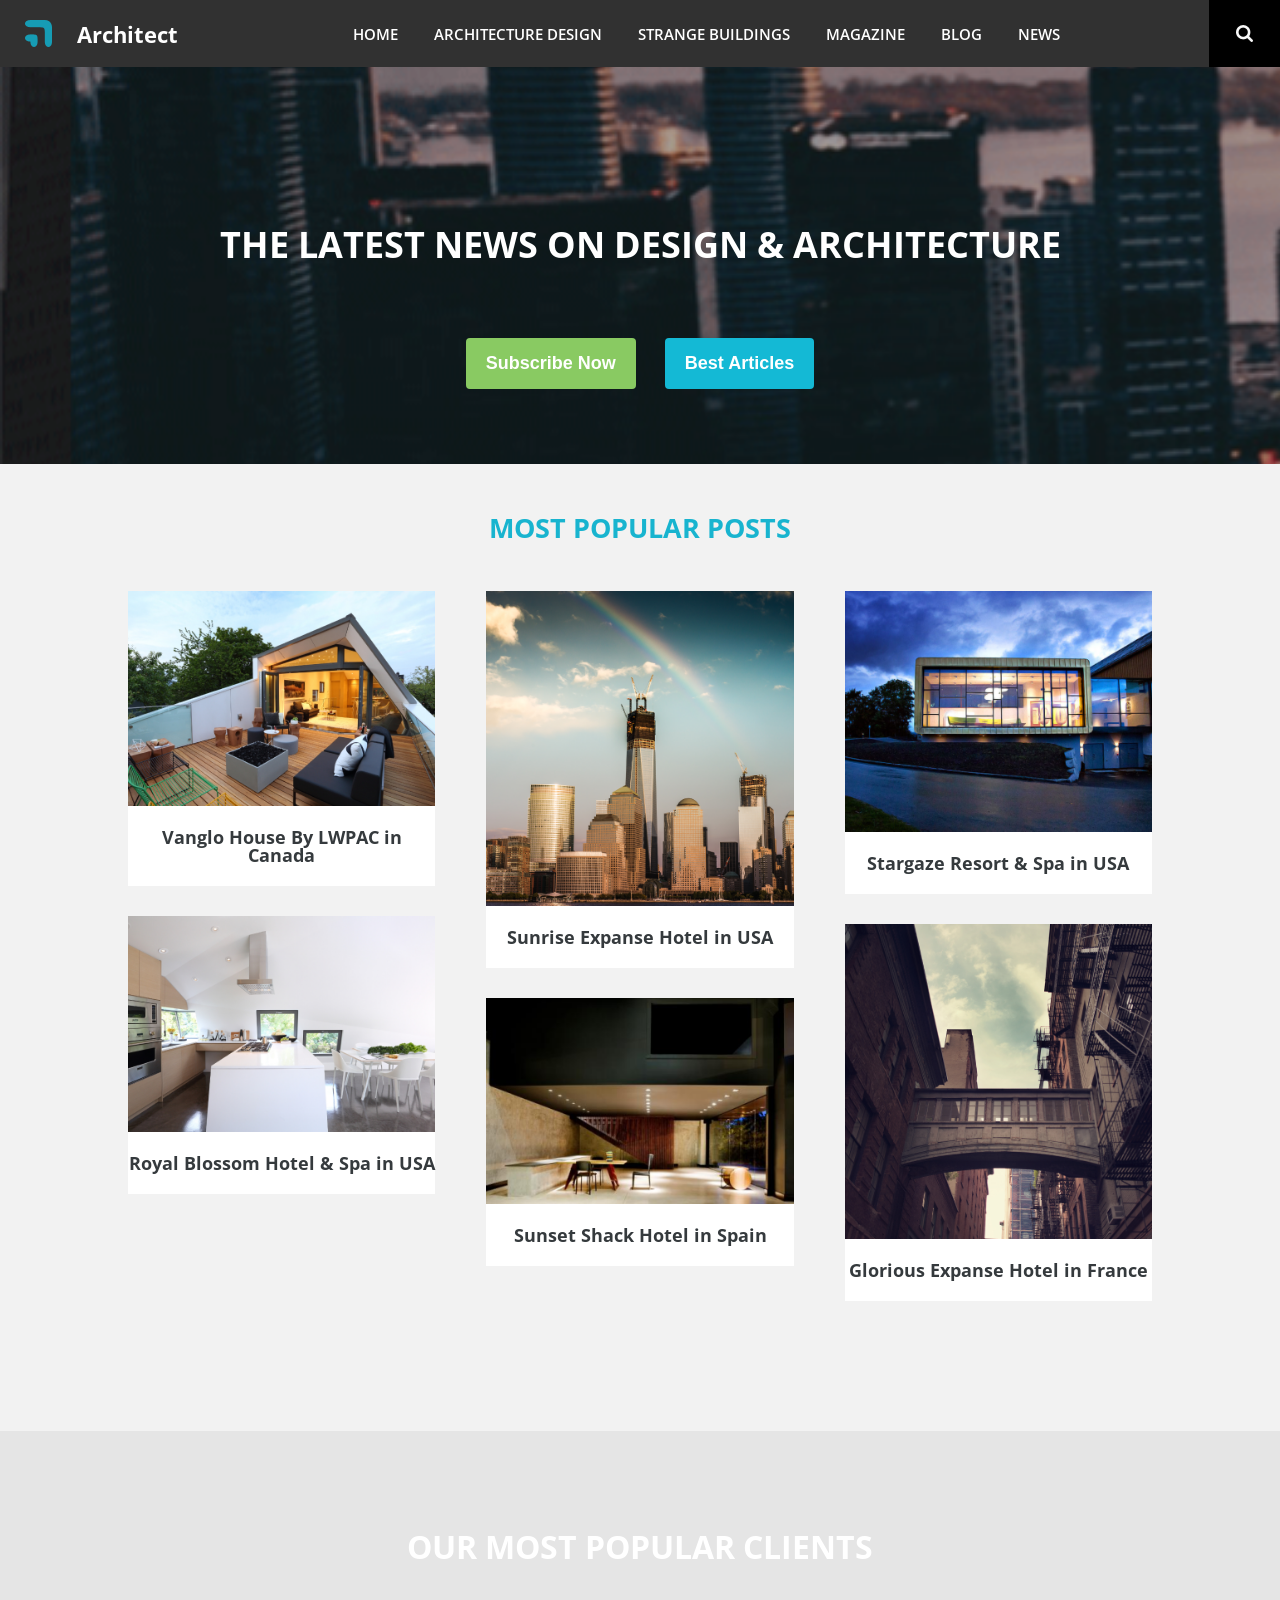
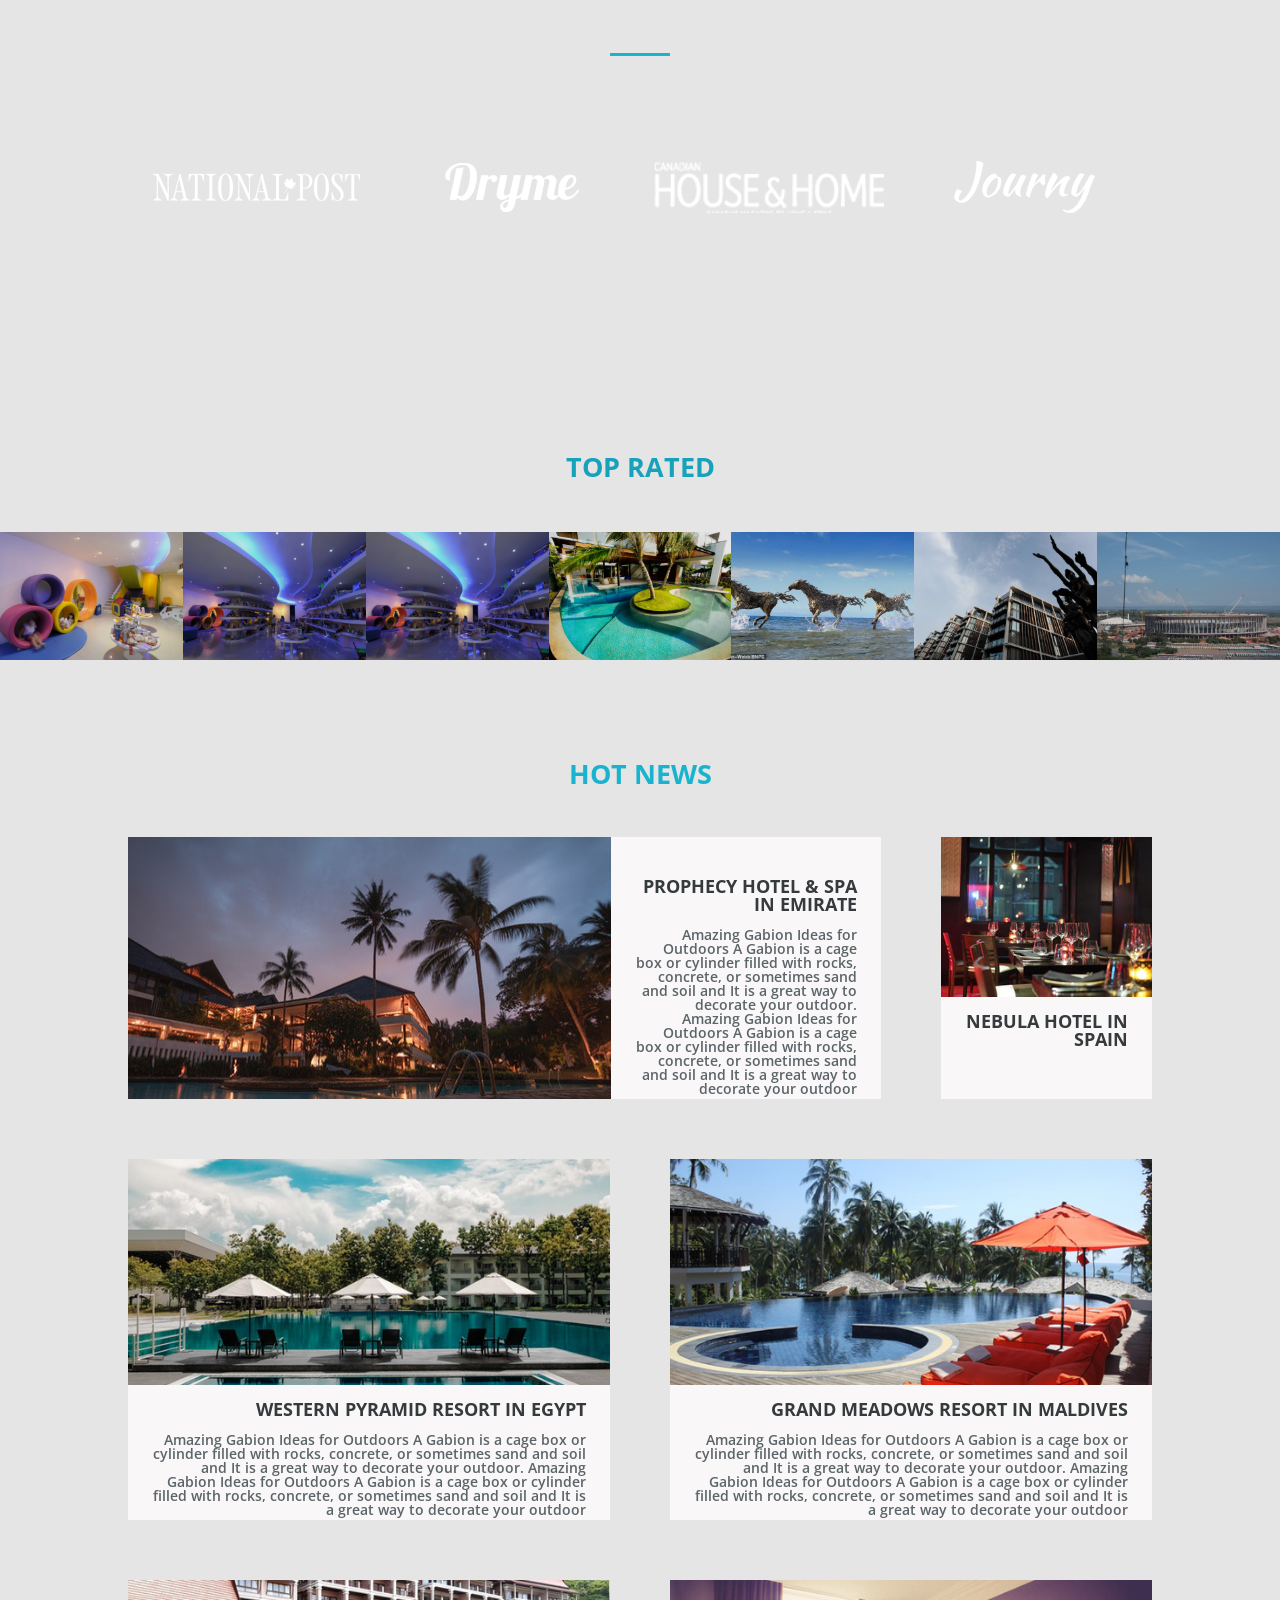
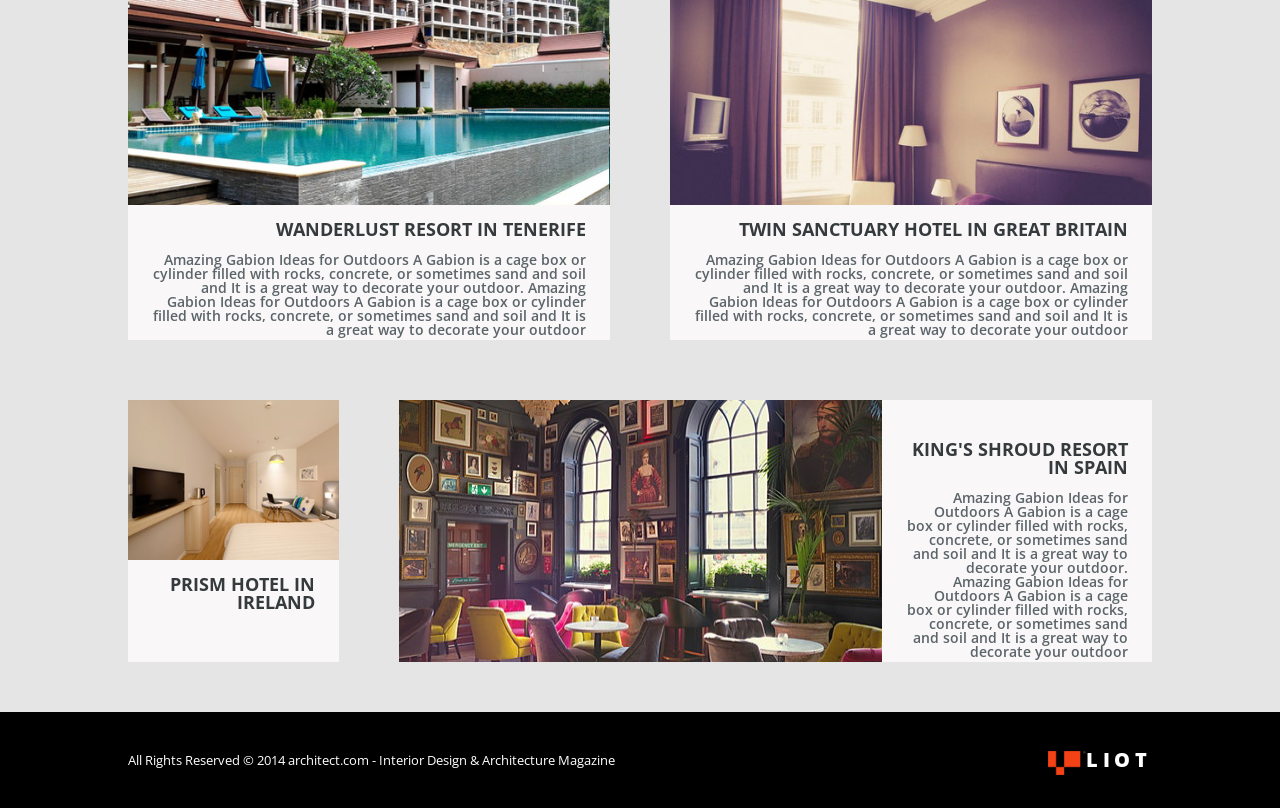
<file: HTML/6/index.html>
<!DOCTYPE html>
<html lang="en">
<head>
	<meta charset="UTF-8">
	<title>Sixth Draft</title>
	<link rel="preconnect" href="https://fonts.googleapis.com">
	<link rel="preconnect" href="https://fonts.gstatic.com" crossorigin>
	<link
		href="https://fonts.googleapis.com/css2?family=Open+Sans:ital,wght@0,300;0,400;0,500;0,600;0,700;0,800;1,300;1,400;1,500;1,600;1,700;1,800&display=swap"
		rel="stylesheet">
	<link rel="stylesheet" href="src/css/reset.css">
	<link rel="stylesheet" href="src/css/main.css">
</head>
<body>
<header class="header">
	<a href="#" class="logo">
		<img src="src/img/logo-img%201.svg" alt="logo img">
		<div class="text">Architect</div>
	</a>
	<nav>
		<ul class="nav-menu">
			<li><a class="nav-item" href="#">Home</a></li>
			<li><a class="nav-item" href="#">Architecture design</a></li>
			<li><a class="nav-item" href="#">Strange Buildings</a></li>
			<li><a class="nav-item" href="#">MAGAZINE</a></li>
			<li><a class="nav-item" href="#">BLOG</a></li>
			<li><a class="nav-item" href="#">NEWS</a></li>
		</ul>
	</nav>
	<div class="search"><img src="src/img/fa-search%20(&%23xf002;)%201.svg" alt="search"></div>
</header>
<section class="section news">
	<div class="wrapper">
		<div>
			<h3 class="title">THE LATEST NEWS ON DESIGN & ARCHITECTURE</h3>
		</div>
		<div class="buttons">
			<button type='button' class="btn">Subscribe Now</button>
			<button type='button' class="btn colored">Best Articles</button>
		</div>
	</div>
</section>
<section class="g-section p-posts">
	<div class="wrapper">
		<div class="title colored"><h4>Most popular posts</h4></div>
		<div class="cards-box">
			<div class="cards-col">
				<div class="card">
					<div class="img-wrapper"><img src="./src/img/p-posts/vanglo-house-1%201.png" alt=""></div>
					<div class="img-desc">Vanglo House By LWPAC in Canada</div>
					<div class="img-wrapper"><img src="./src/img/p-posts/vanglo-house-6.png" alt=""></div>
					<div class="img-desc">Royal Blossom Hotel & Spa in USA</div>
				</div>
			</div>
			<div class="cards-col">
				<div class="card">
					<div class="img-wrapper"><img src="./src/img/p-posts/8049193541_1281644acb_o.png" alt=""></div>
					<div class="img-desc">Sunrise Expanse Hotel in USA</div>
					<div class="img-wrapper"><img src="./src/img/p-posts/p1_8.png" alt=""></div>
					<div class="img-desc">Sunset Shack Hotel in Spain</div>
				</div>
			</div>
			<div class="cards-col">
				<div class="card">
					<div class="img-wrapper"><img src="./src/img/p-posts/ringve-museum-1.png" alt=""></div>
					<div class="img-desc">Stargaze Resort & Spa in USA</div>
					<div class="img-wrapper"><img src="./src/img/p-posts/7328272788_c5048326de_o.png" alt=""></div>
					<div class="img-desc">Glorious Expanse Hotel in France</div>
				</div>
			</div>
		</div>
	</div>
</section>
<section class="g-section section-clients">
	<div class="wrapper">
		<div class="title c-white"><h4>our most popular clients</h4></div>
		<div class="line"></div>
		<div class="clients-list">
			<div class="client-item client-item-1"><img src="./src/img/clients/Layer%203.png" alt=""></div>
			<div class="client-item client-item-2"><img src="./src/img/clients/logo-8.png" alt=""></div>
			<div class="client-item client-item-3"><img src="./src/img/clients/Layer%202.png" alt=""></div>
			<div class="client-item client-item-4"><img src="./src/img/clients/logo-3.png" alt=""></div>
		</div>
	</div>
</section>
<section class="g-section black-background top-rated">
	<div class="title"><h4>Top rated</h4></div>
	<div class="rated-list">
		<div class="img-wrapper">
			<img src="./src/img/top_rated/Kids-Store-Lighting-2.png" alt="">
			<img src="./src/img/top_rated/Kids-Store-Lighting-1.png" alt="">
			<img src="./src/img/top_rated/Kids-Store-Lighting-11.png" alt="">
			<img src="./src/img/top_rated/ia-Pools-1.png" alt="">
			<img src="./src/img/top_rated/IA-Hourses-6.png" alt="">
			<img src="./src/img/top_rated/IA-billionares-6.png" alt="">
			<img src="./src/img/top_rated/Brazil-staduims-IA-1.png" alt="">
		</div>
	</div>
</section>
<section class="g-section black-background section-hot-news">
	<div class="wrapper">
		<div class="title"><h4>hot news</h4></div>
		<div class="news-cards-wrapper">
			<figure class="card card-1"><img src="./src/img/hot_news/post-1-img.png"
																			 alt="Prophecy Hotel & Spa in Emirate">
				<figcaption>
					<div class="title"><p>Prophecy Hotel & Spa in Emirate</p></div>
					<p class="desc">Amazing Gabion Ideas for Outdoors A Gabion is a cage box or cylinder filled with rocks,
						concrete, or sometimes sand and soil and It is a great way to decorate your outdoor. Amazing Gabion Ideas
						for Outdoors A Gabion is a cage box or cylinder filled with rocks, concrete, or sometimes sand and soil and
						It is a great way to decorate your outdoor</p>
				</figcaption>
			</figure>
			<figure class="card card-2"><img src="./src/img/hot_news/post-2-img.png" alt="Nebula Hotel in Spain">
				<figcaption>
					<div class="title"><p>Nebula Hotel in Spain</p></div>
				</figcaption>
			</figure>
			<figure class="card card-3"><img src="./src/img/hot_news/post-3-img.png"
																			 alt="Western Pyramid Resort in Egypt">
				<figcaption>
					<div class="title"><p>Western Pyramid Resort in Egypt</p></div>
					<p class="desc">Amazing Gabion Ideas for Outdoors A Gabion is a cage box or cylinder filled with rocks,
						concrete, or sometimes sand and soil and It is a great way to decorate your outdoor. Amazing Gabion Ideas
						for Outdoors A Gabion is a cage box or cylinder filled with rocks, concrete, or sometimes sand and soil and
						It is a great way to decorate your outdoor</p>
				</figcaption>
			</figure>
			<figure class="card card-4"><img src="./src/img/hot_news/post-4-img.png"
																			 alt="Grand Meadows Resort in Maldives">
				<figcaption>
					<div class="title"><p>Grand Meadows Resort in Maldives</p></div>
					<p class="desc">Amazing Gabion Ideas for Outdoors A Gabion is a cage box or cylinder filled with rocks,
						concrete, or sometimes sand and soil and It is a great way to decorate your outdoor. Amazing Gabion Ideas
						for Outdoors A Gabion is a cage box or cylinder filled with rocks, concrete, or sometimes sand and soil and
						It is a great way to decorate your outdoor</p>
				</figcaption>
			</figure>
			<figure class="card card-5"><img src="./src/img/hot_news/post-4---img.png"
																			 alt="Wanderlust Resort in Tenerife">
				<figcaption>
					<div class="title"><p>Wanderlust Resort in Tenerife</p></div>
					<p class="desc">Amazing Gabion Ideas for Outdoors A Gabion is a cage box or cylinder filled with rocks,
						concrete, or sometimes sand and soil and It is a great way to decorate your outdoor. Amazing Gabion Ideas
						for Outdoors A Gabion is a cage box or cylinder filled with rocks, concrete, or sometimes sand and soil and
						It is a great way to decorate your outdoor</p>
				</figcaption>
			</figure>
			<figure class="card card-6"><img src="./src/img/hot_news/post-6-img.png"
																			 alt="Twin Sanctuary Hotel in Great Britain">
				<figcaption>
					<div class="title"><p>Twin Sanctuary Hotel in Great Britain</p></div>
					<p class="desc">Amazing Gabion Ideas for Outdoors A Gabion is a cage box or cylinder filled with rocks,
						concrete, or sometimes sand and soil and It is a great way to decorate your outdoor. Amazing Gabion Ideas
						for Outdoors A Gabion is a cage box or cylinder filled with rocks, concrete, or sometimes sand and soil and
						It is a great way to decorate your outdoor</p>
				</figcaption>
			</figure>
			<figure class="card card-7"><img src="./src/img/hot_news/post-7-img.png" alt="Prism Hotel in Ireland">
				<figcaption>
					<div class="title"><p>Prism Hotel in Ireland</p></div>
				</figcaption>
			</figure>
			<figure class="card card-8"><img src="./src/img/hot_news/post-8-img.png"
																			 alt="King's Shroud Resort in Spain">
				<figcaption>
					<div class="title"><p>King's Shroud Resort in Spain</p></div>
					<p class="desc">Amazing Gabion Ideas for Outdoors A Gabion is a cage box or cylinder filled with rocks,
						concrete, or sometimes sand and soil and It is a great way to decorate your outdoor. Amazing Gabion Ideas
						for Outdoors A Gabion is a cage box or cylinder filled with rocks, concrete, or sometimes sand and soil and
						It is a great way to decorate your outdoor</p>
				</figcaption>
			</figure>
		</div>
	</div>
</section>
<footer class="g-section footer">
	<div class="wrapper">
		<div class="cr"> All Rights Reserved © 2014 architect.com - Interior Design & Architecture Magazine</div>
		<div class="logo">
			<div class="img"><img src="./src/img/Vector%20Smart%20Object%20copy%203.svg" alt="logo" class="img-logo">
			</div>
			<h6>LIOT</h6>
		</div>
	</div>
</footer>
</body>
</html>
</file>
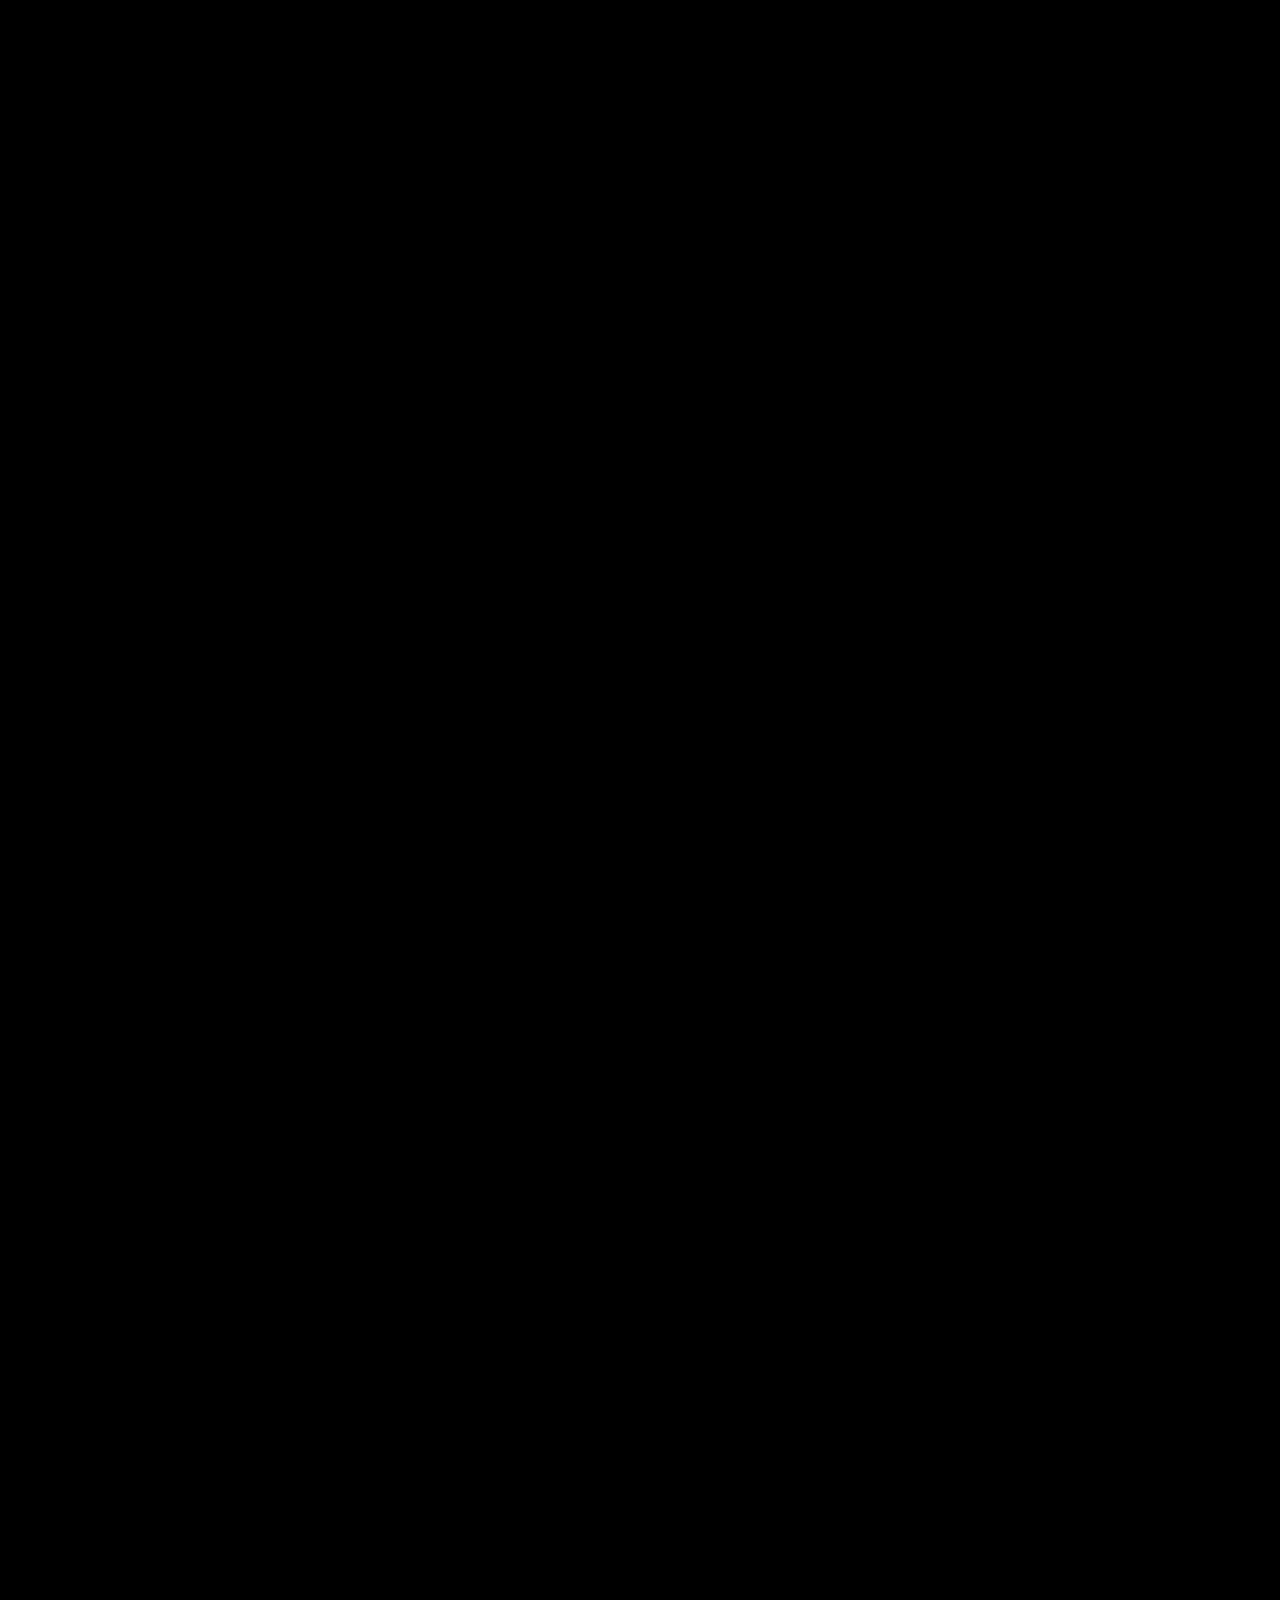
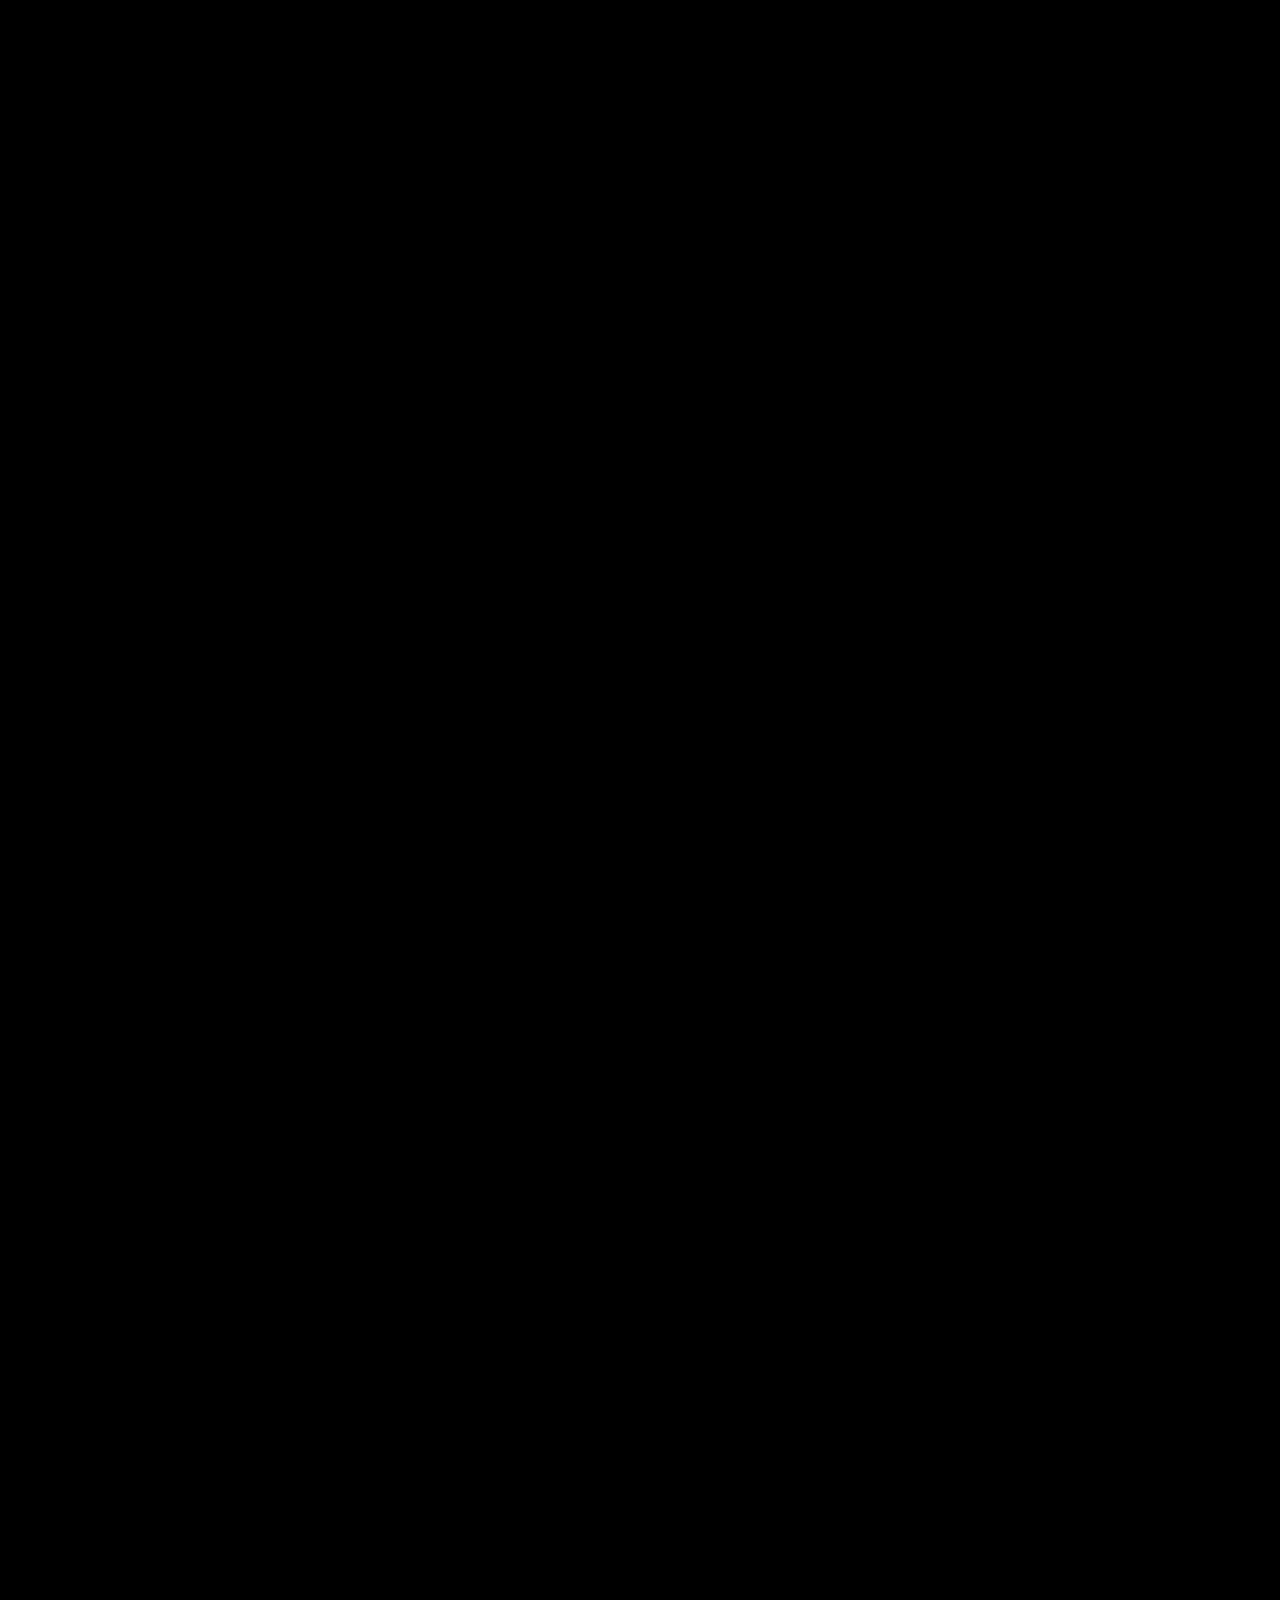
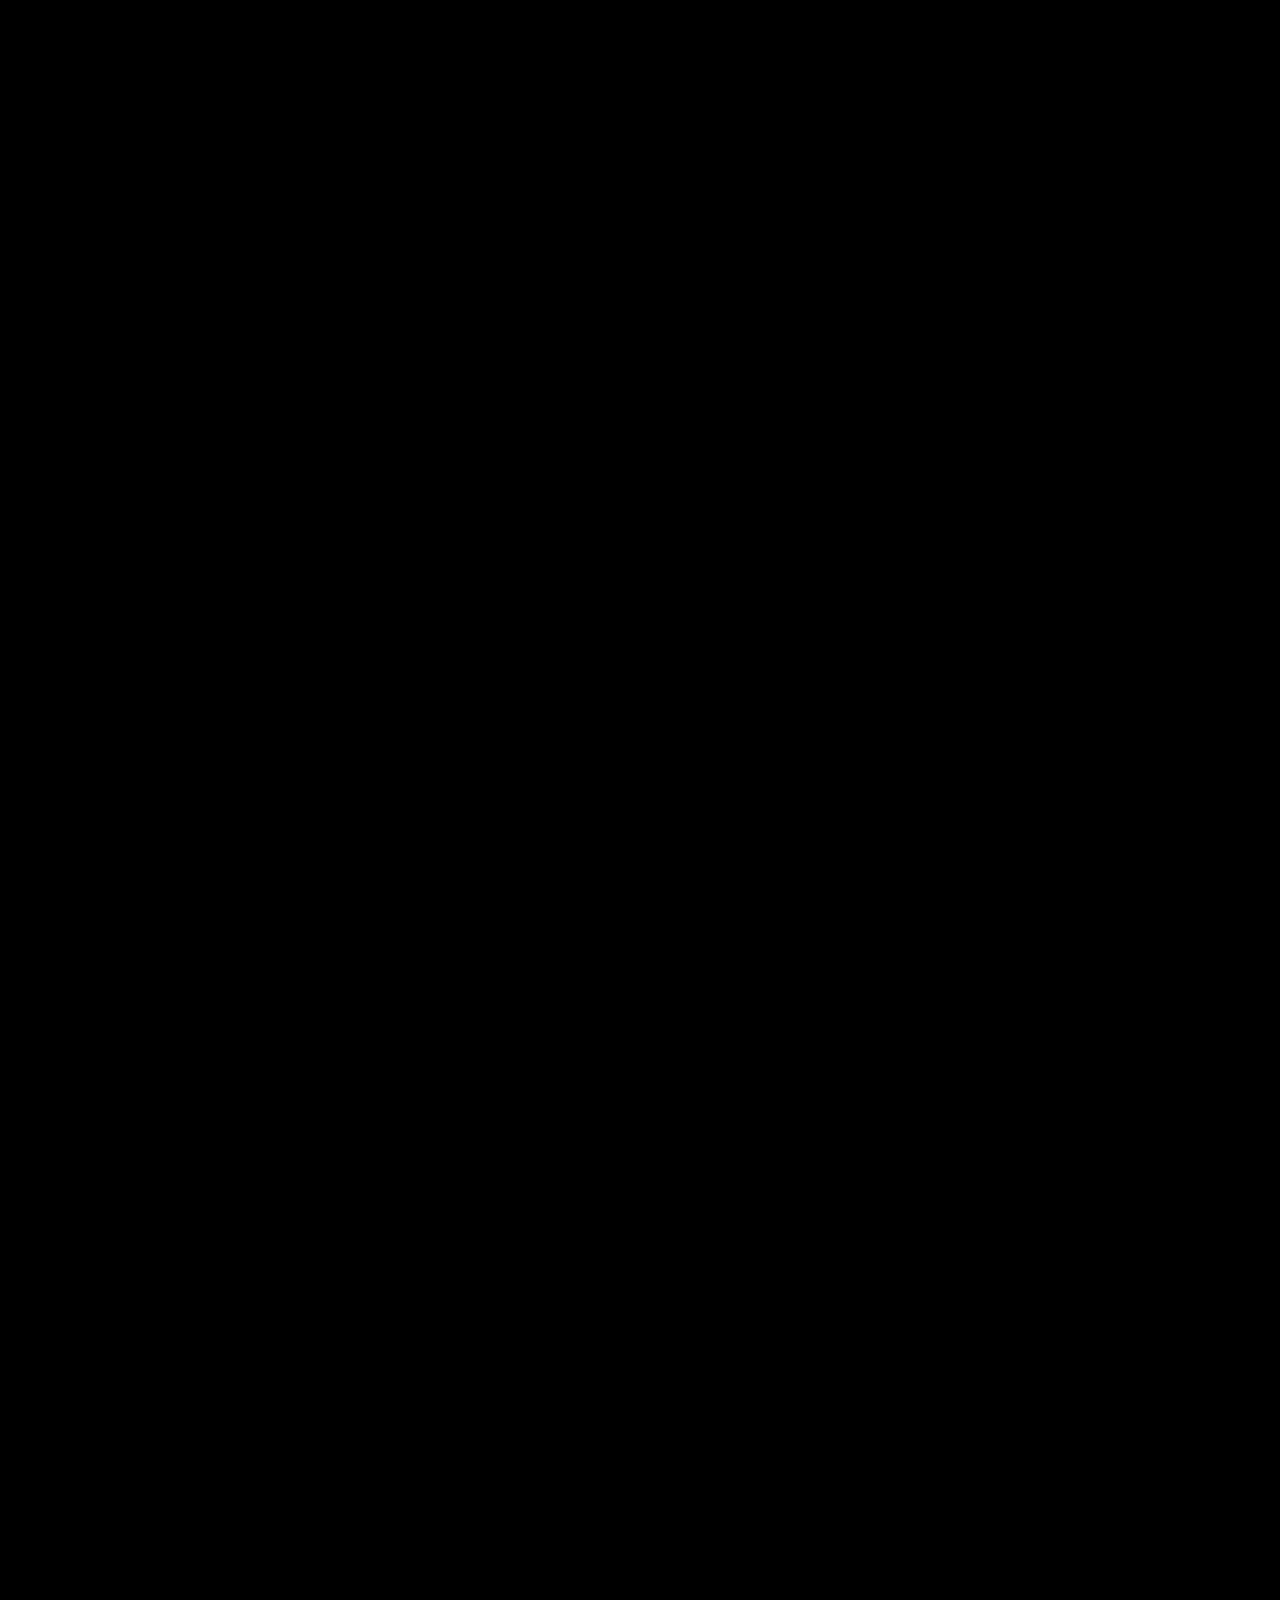
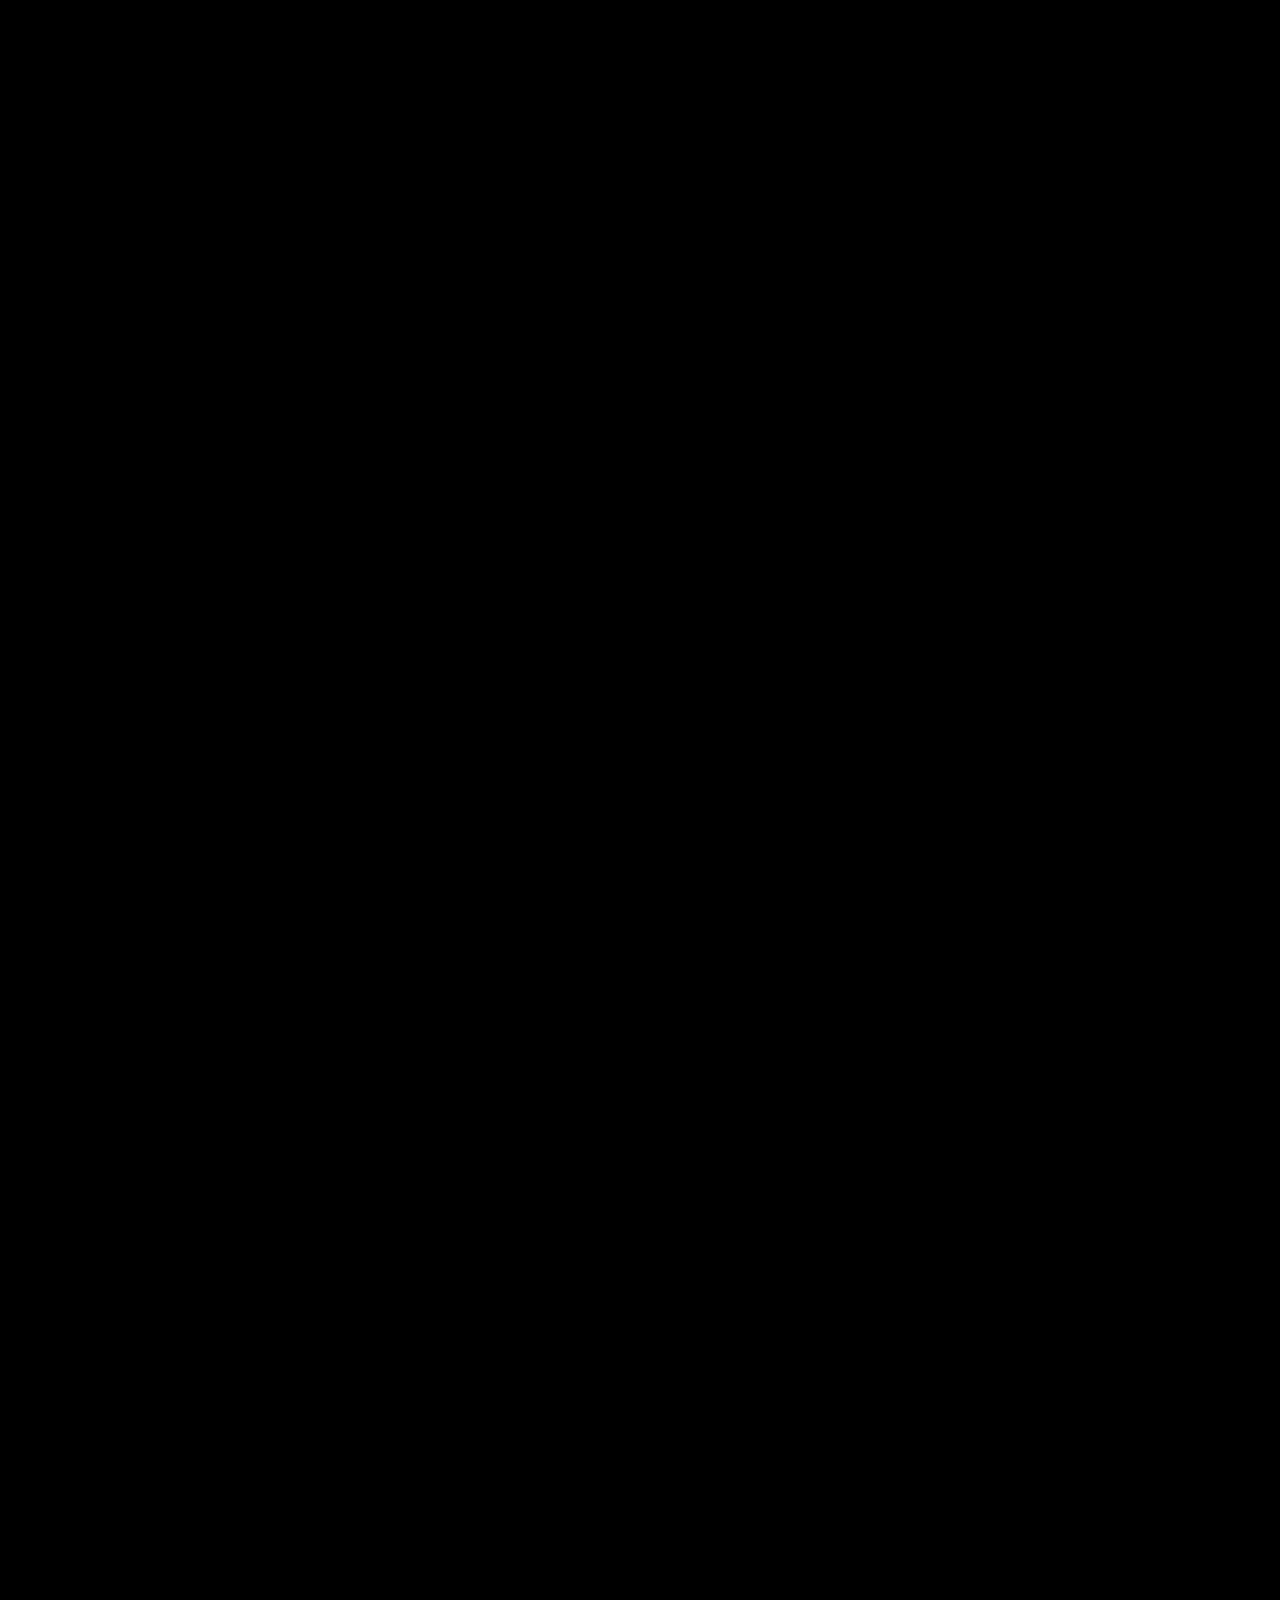
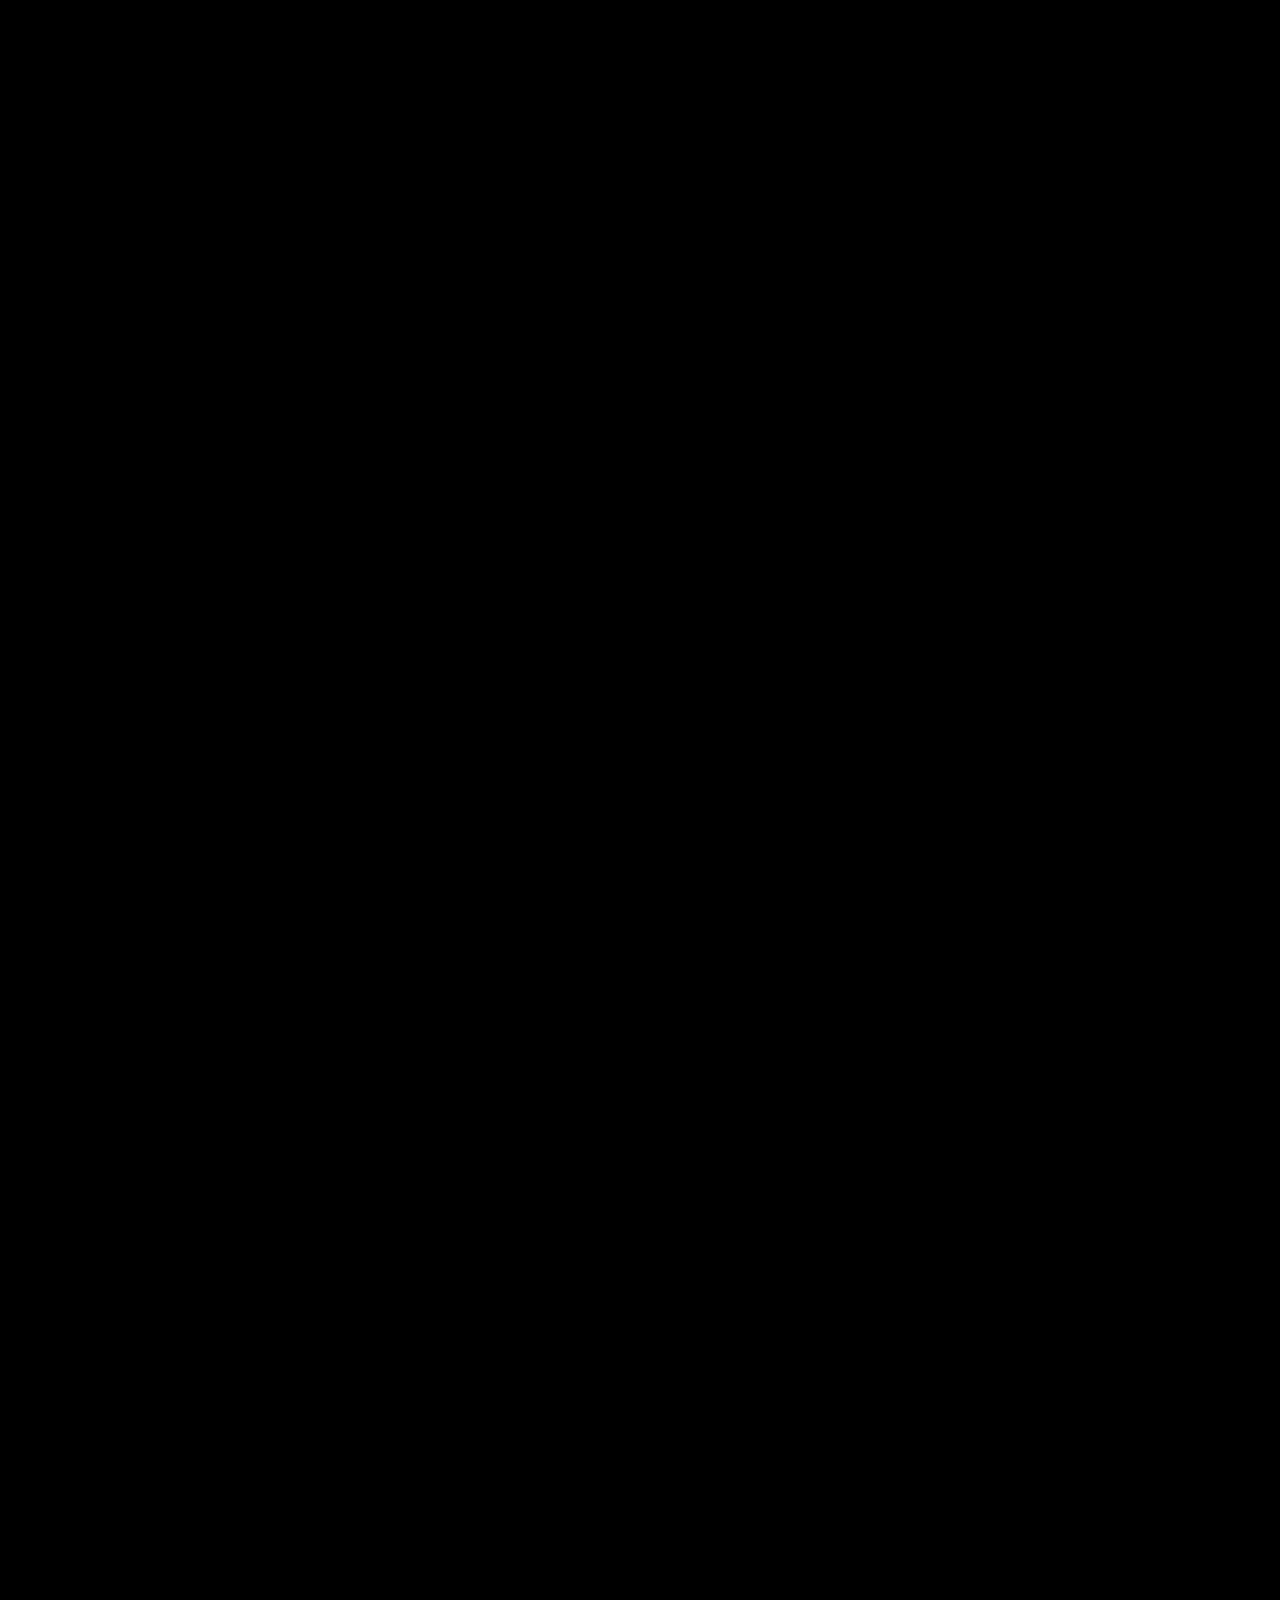
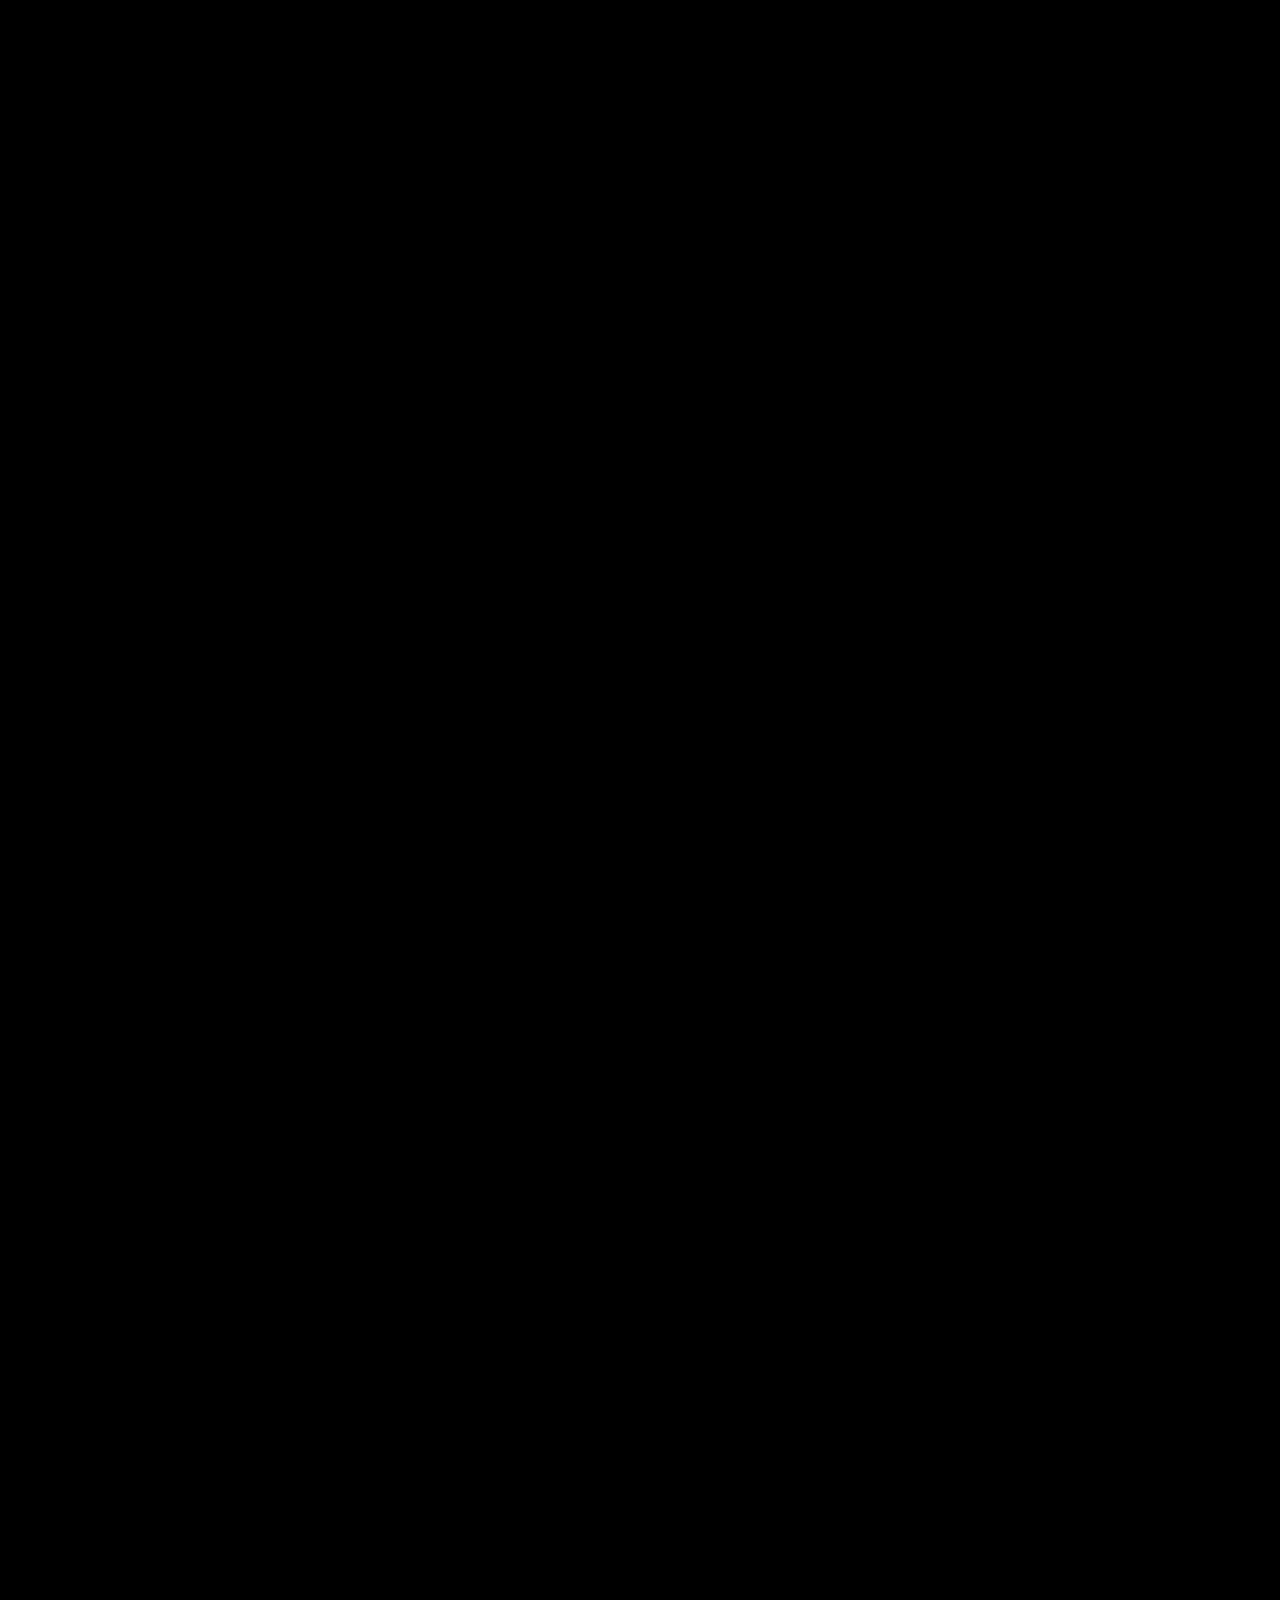
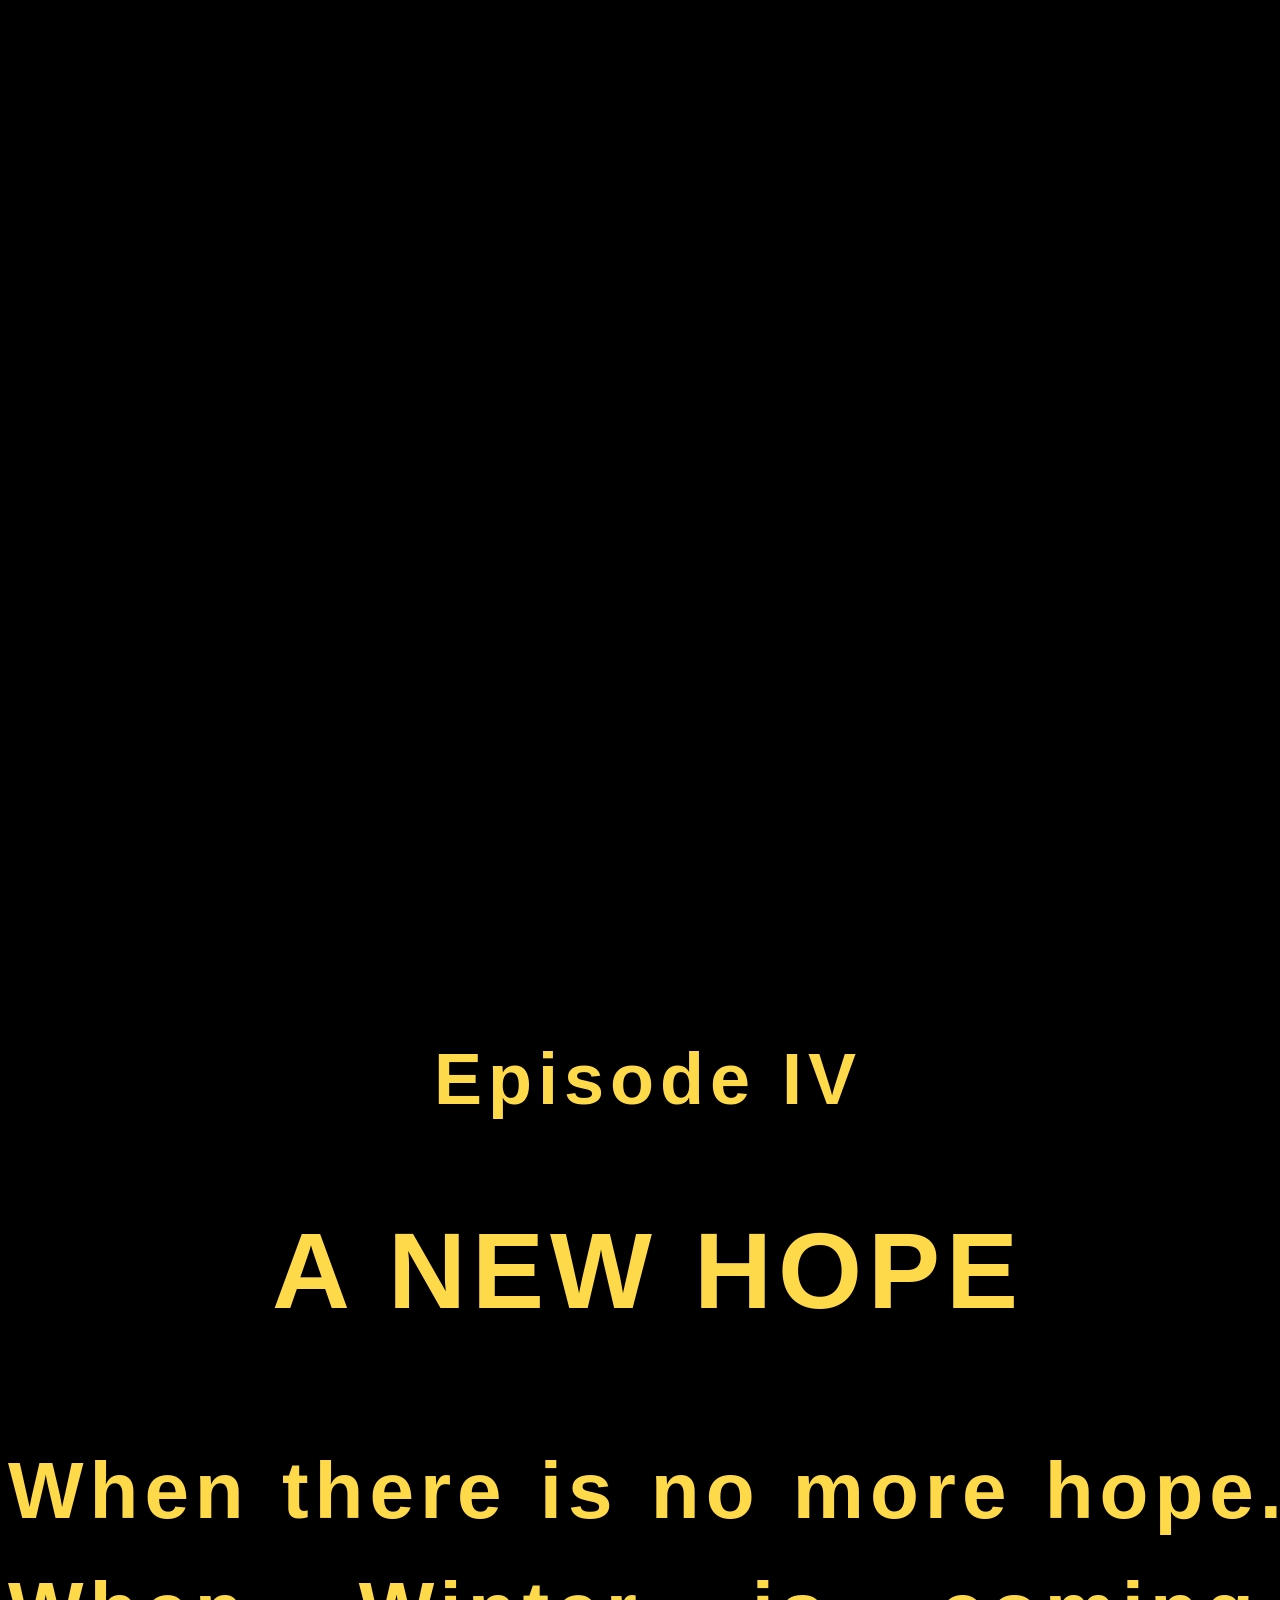
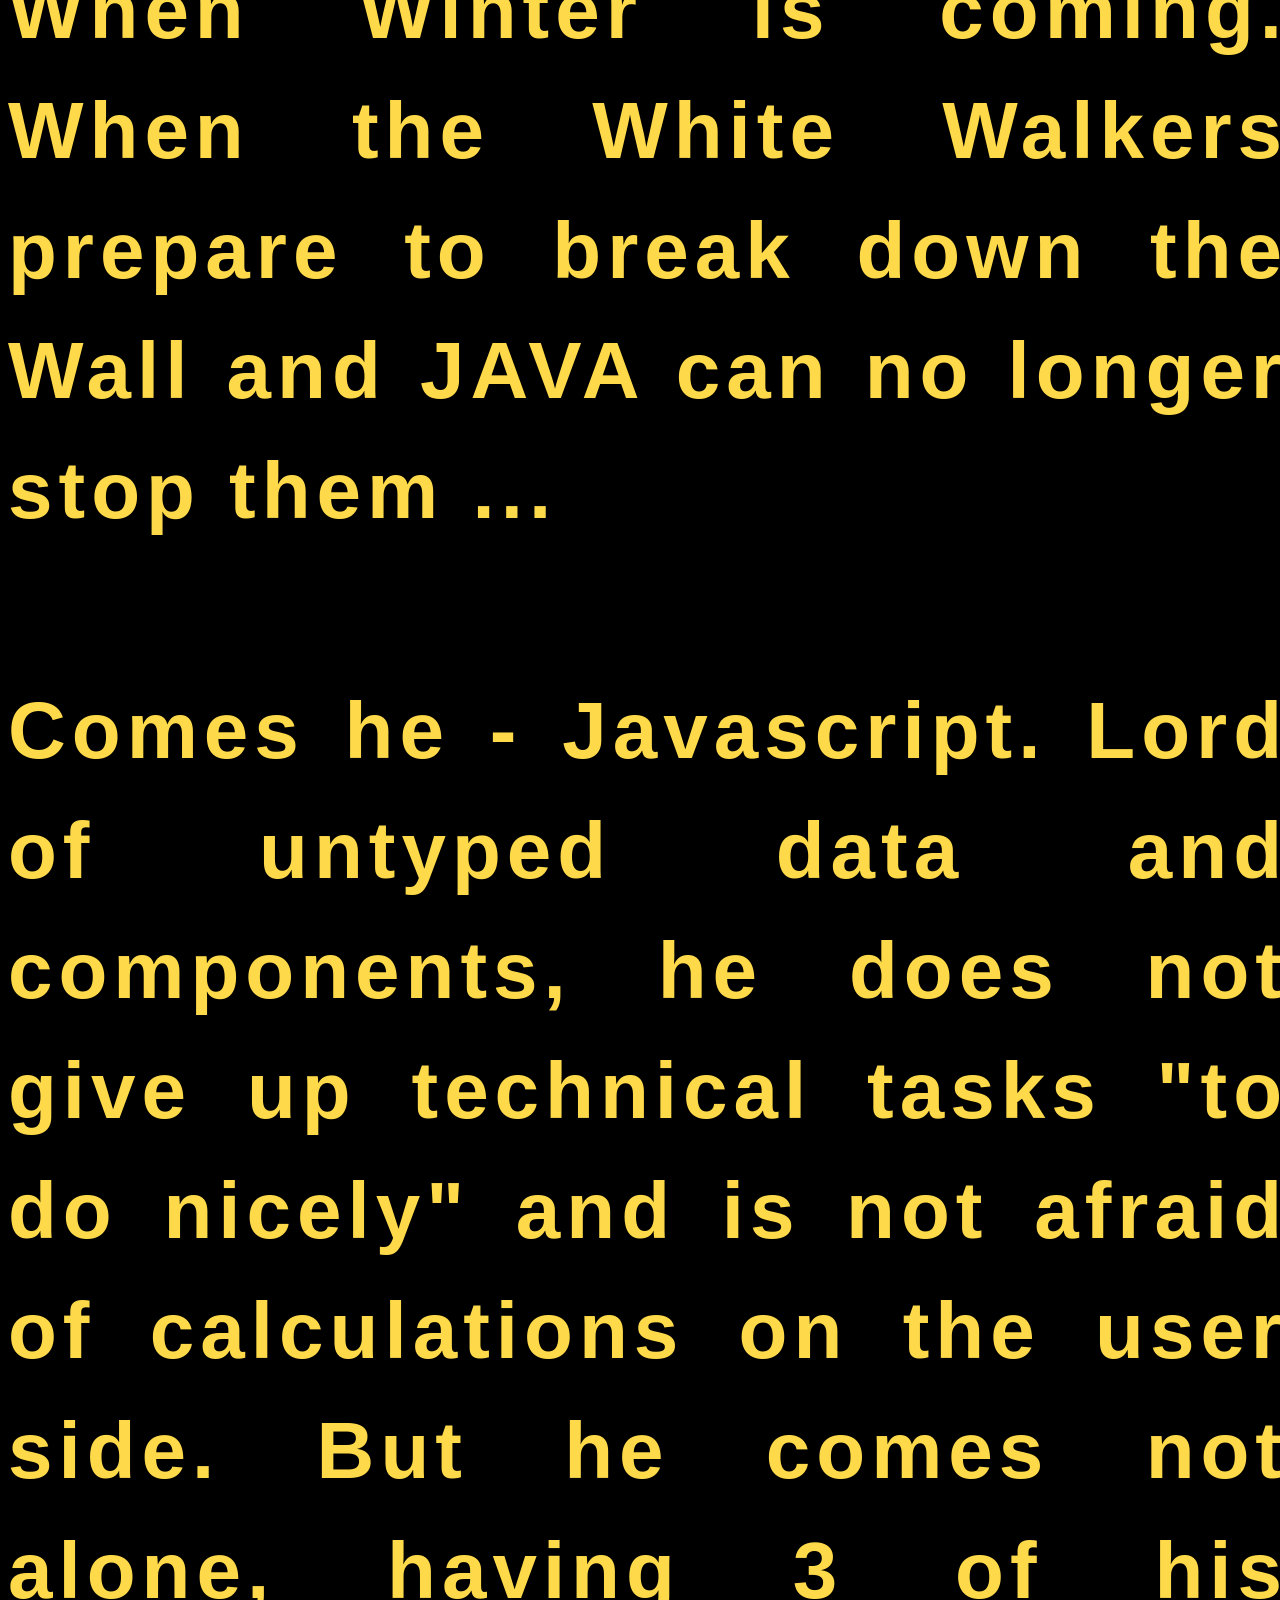
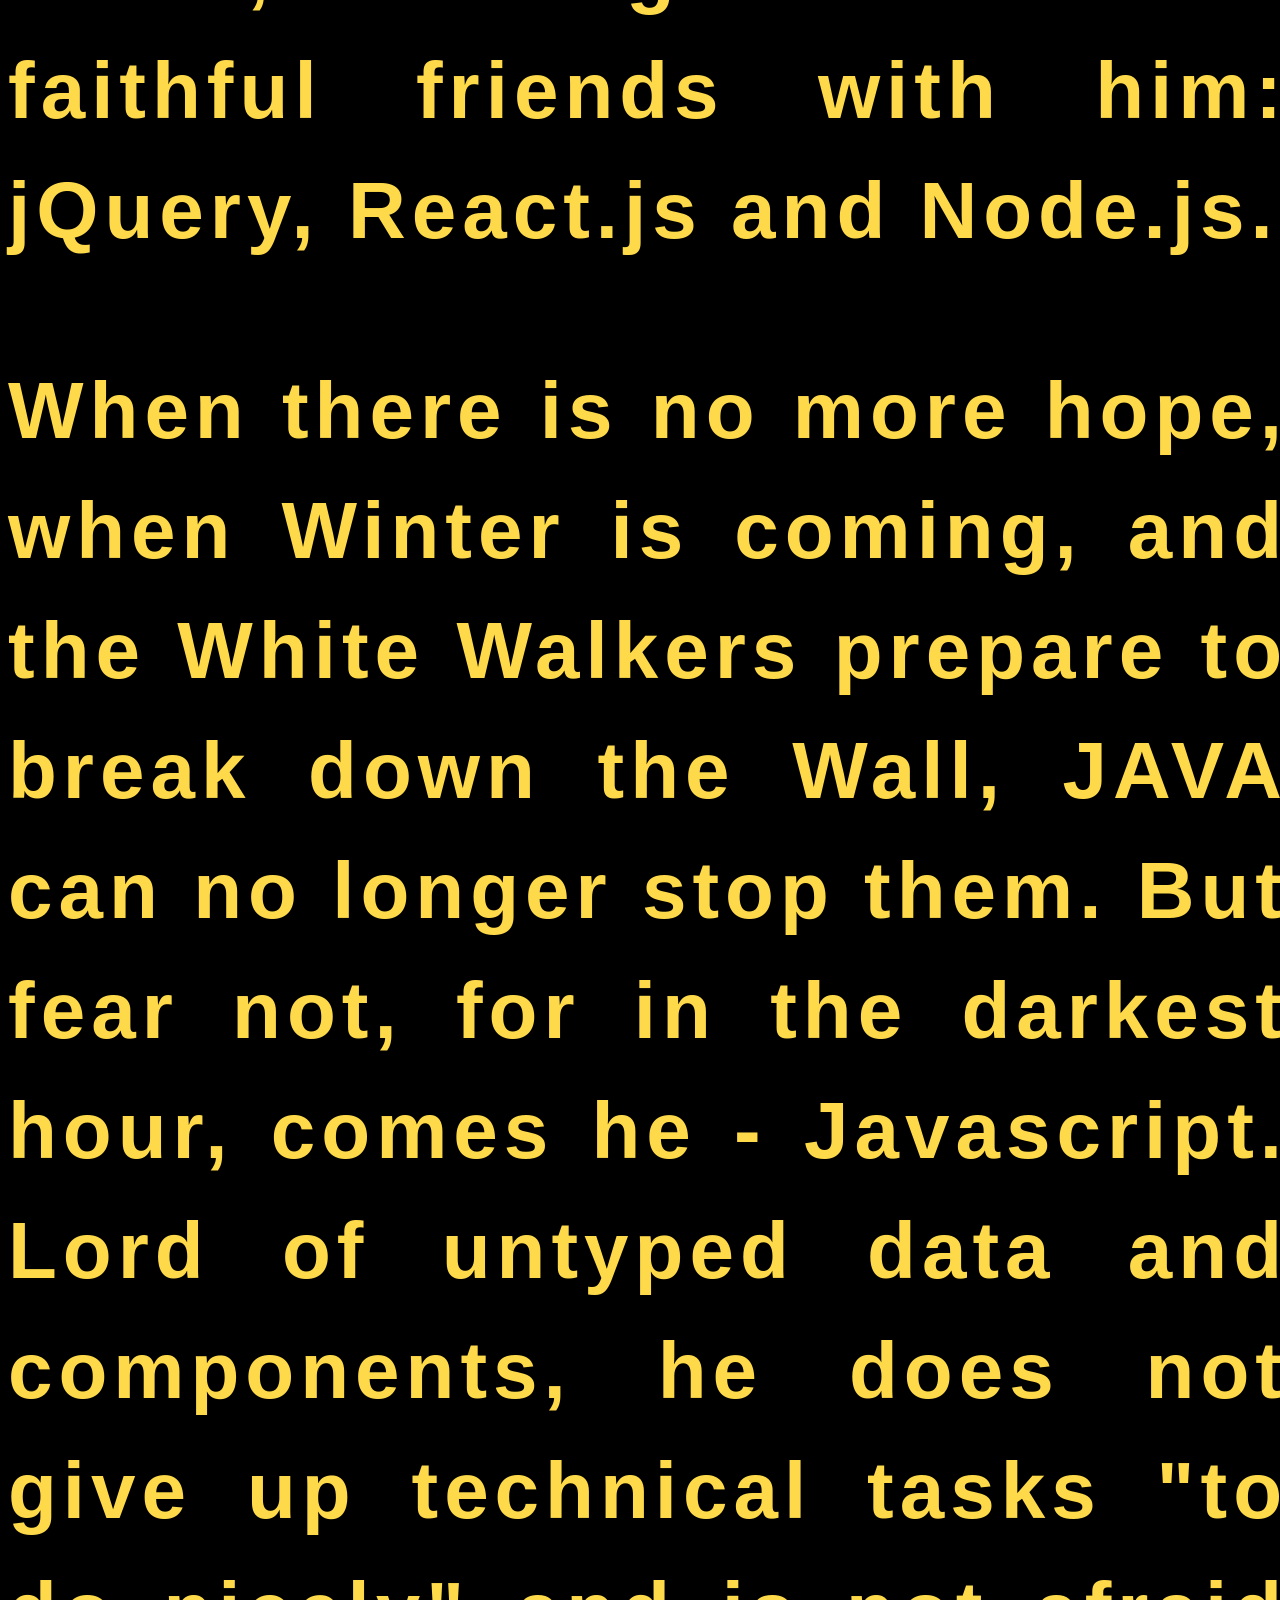
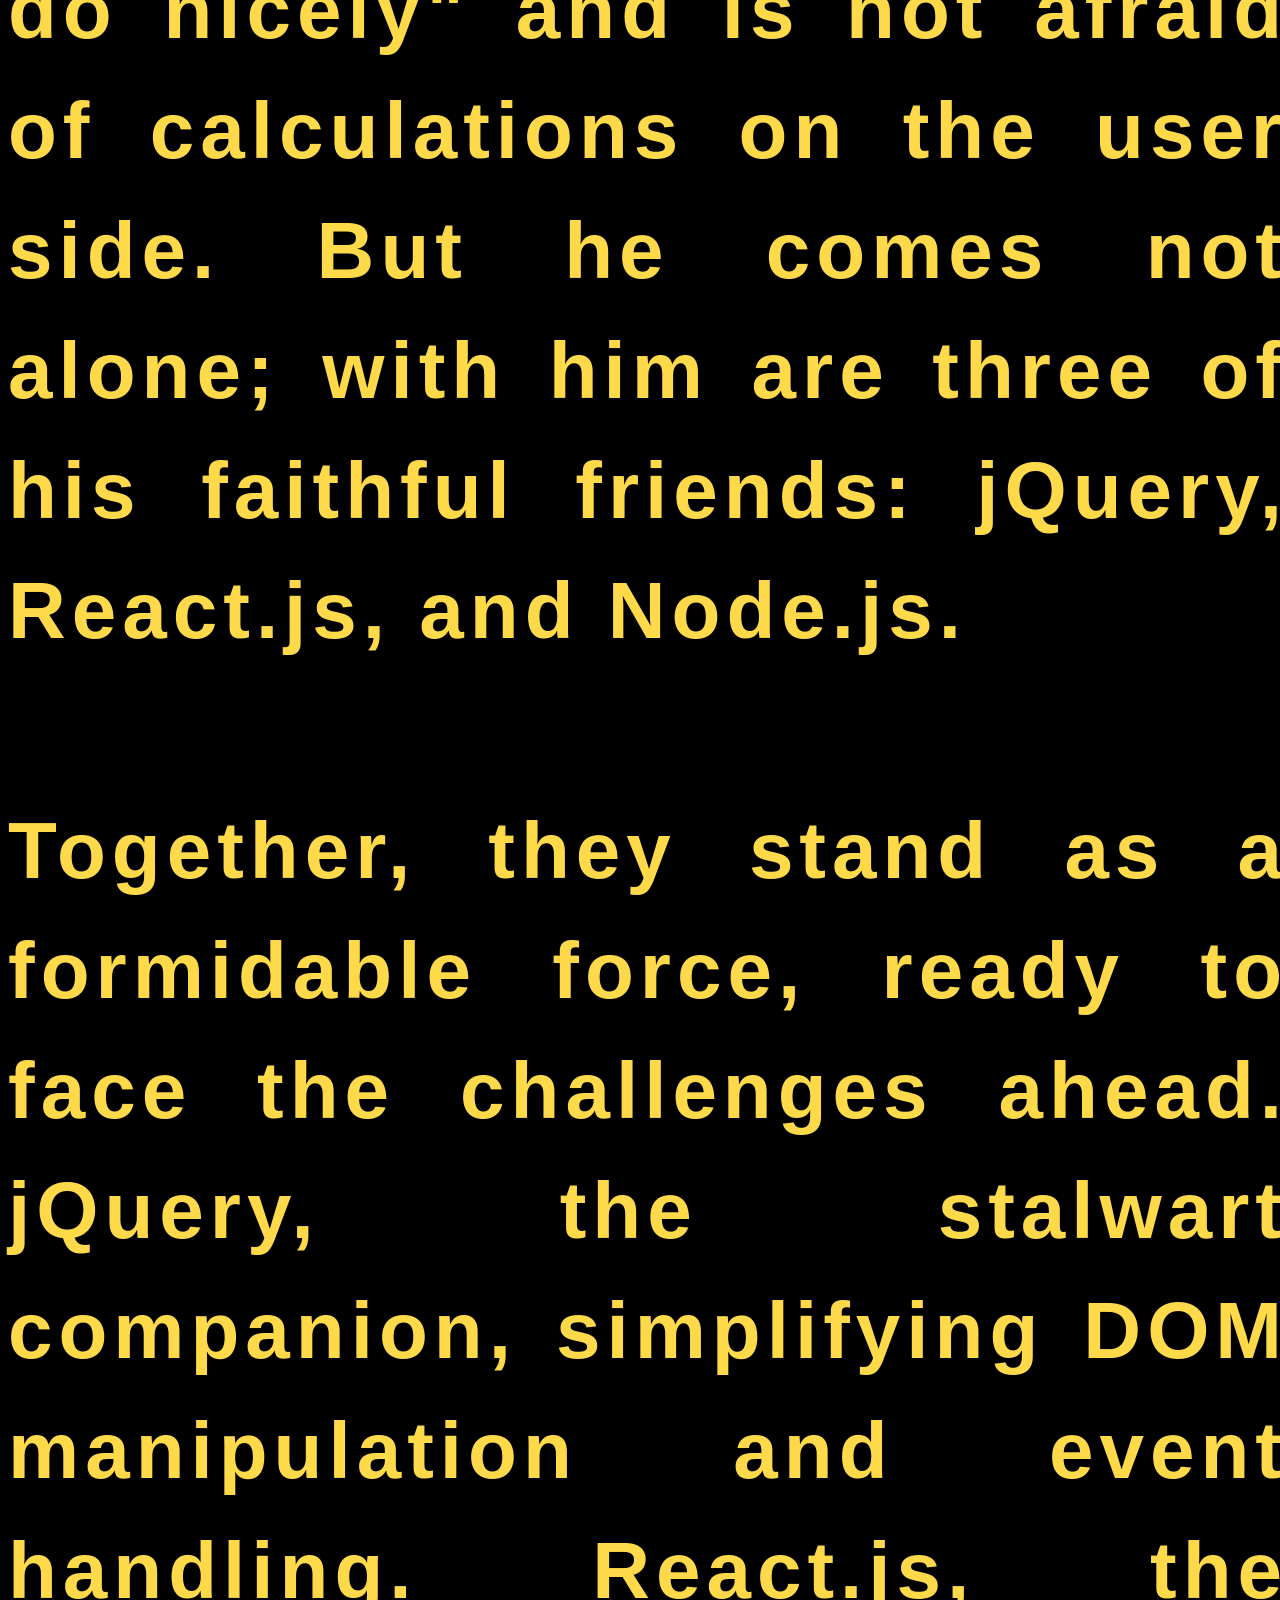
<file: HTML/7/index.html>
<!DOCTYPE html>
<html lang="en">
<head>
	<meta charset="UTF-8">
	<title>Seventh Draft Star Wars</title>
	<link rel="stylesheet" href="./src/CSS/Style.css">
</head>
<body>
	
<div class="fade"></div>

<section class="star-wars">
	<audio autoplay loop>
		<source src="./src/AUDIO/zvezdnie.mp3" type="audio/mpeg">
	</audio>
	<div class="crawl">

		<div class="title">
			<p>Episode IV</p>
			<h1>A New Hope</h1>
		</div>

		<p>When there is no more hope. When Winter is coming. When the White Walkers prepare to break down the Wall and JAVA can no longer stop them ... <br><br>
			Comes he - Javascript. Lord of untyped data and components, he does not give up technical tasks "to do nicely" and is not afraid of calculations on the user side. But he comes not alone, having 3 of his faithful friends with him: jQuery, React.js and Node.js.</p>
		<p>When there is no more hope, when Winter is coming, and the White Walkers prepare to break down the Wall, JAVA can no longer stop them. But fear not, for in the darkest hour, comes he - Javascript. Lord of untyped data and components, he does not give up technical tasks "to do nicely" and is not afraid of calculations on the user side. But he comes not alone; with him are three of his faithful friends: jQuery, React.js, and Node.js. <br><br>

			Together, they stand as a formidable force, ready to face the challenges ahead. jQuery, the stalwart companion, simplifying DOM manipulation and event handling. React.js, the virtuoso of UI components, bringing order to the chaos of front-end development. And Node.js, the powerhouse of server-side JavaScript, enabling scalable and efficient backend solutions. <br><br>
			
			In the face of adversity, they unite, leveraging their strengths to defend against the encroaching darkness. For in the world of technology, when one language falters, another rises to meet the challenge, and in the realm of JavaScript, hope endures, even in the coldest of winters.</p>
	
		
	</div>

</section>
</body>
</html>
</file>
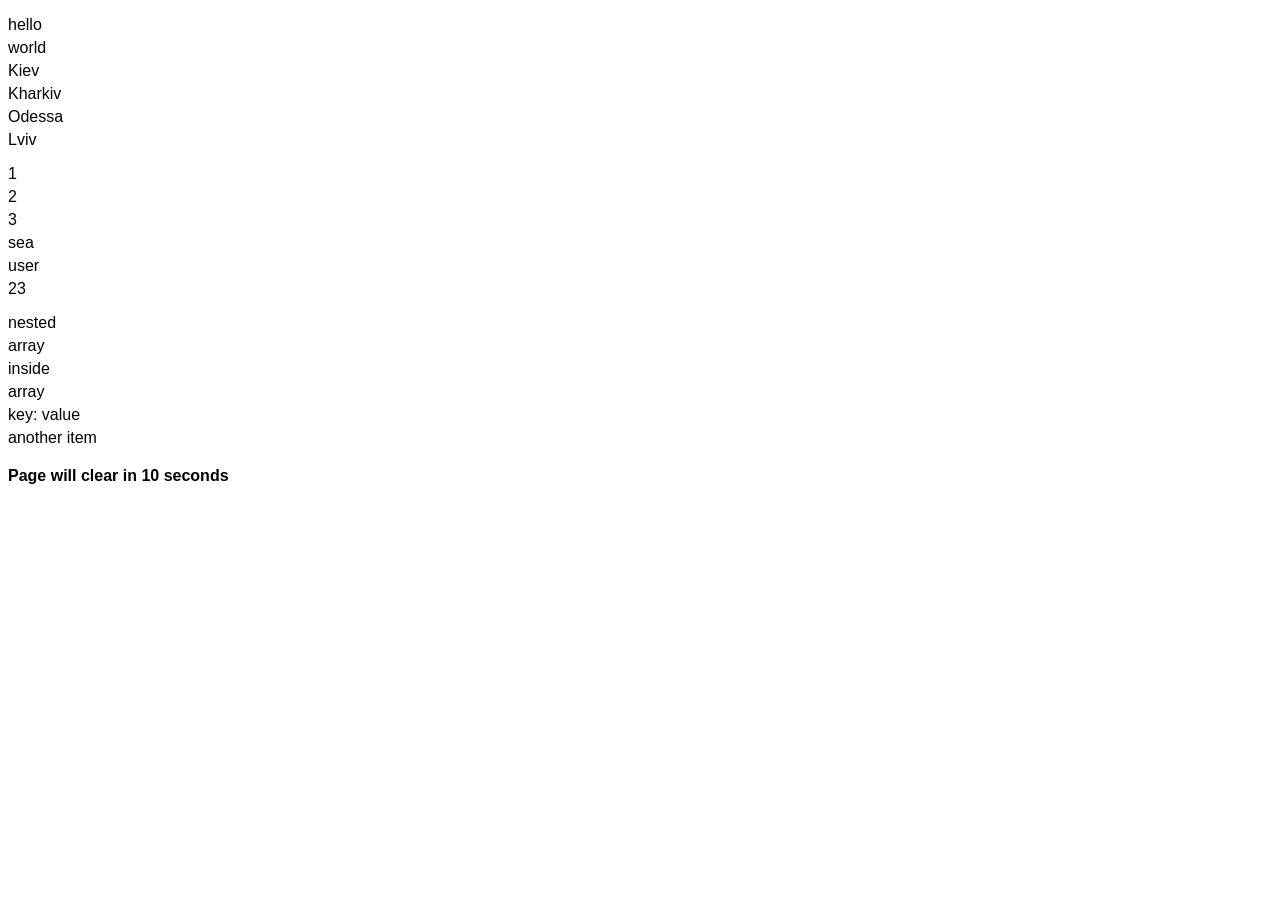
<file: javascript/JS 7/index.html>
<!DOCTYPE html>
<html lang="en">
<head>
    <meta charset="UTF-8">
    <meta name="viewport" content="width=device-width, initial-scale=1.0">
    <title>DOM List Renderer</title>
    <style>
        body {
            font-family: Arial, sans-serif;
        }
        ul, ol {
            list-style-type: none;
            padding: 0;
        }
        li {
            margin: 5px 0;
        }
        #countdown {
            margin-top: 20px;
            font-weight: bold;
        }
    </style>
</head>
<body>
    <div id="content"></div>
    <div id="countdown"></div>
    <script src="./src/index.js"></script>
</body>
</html>
</file>
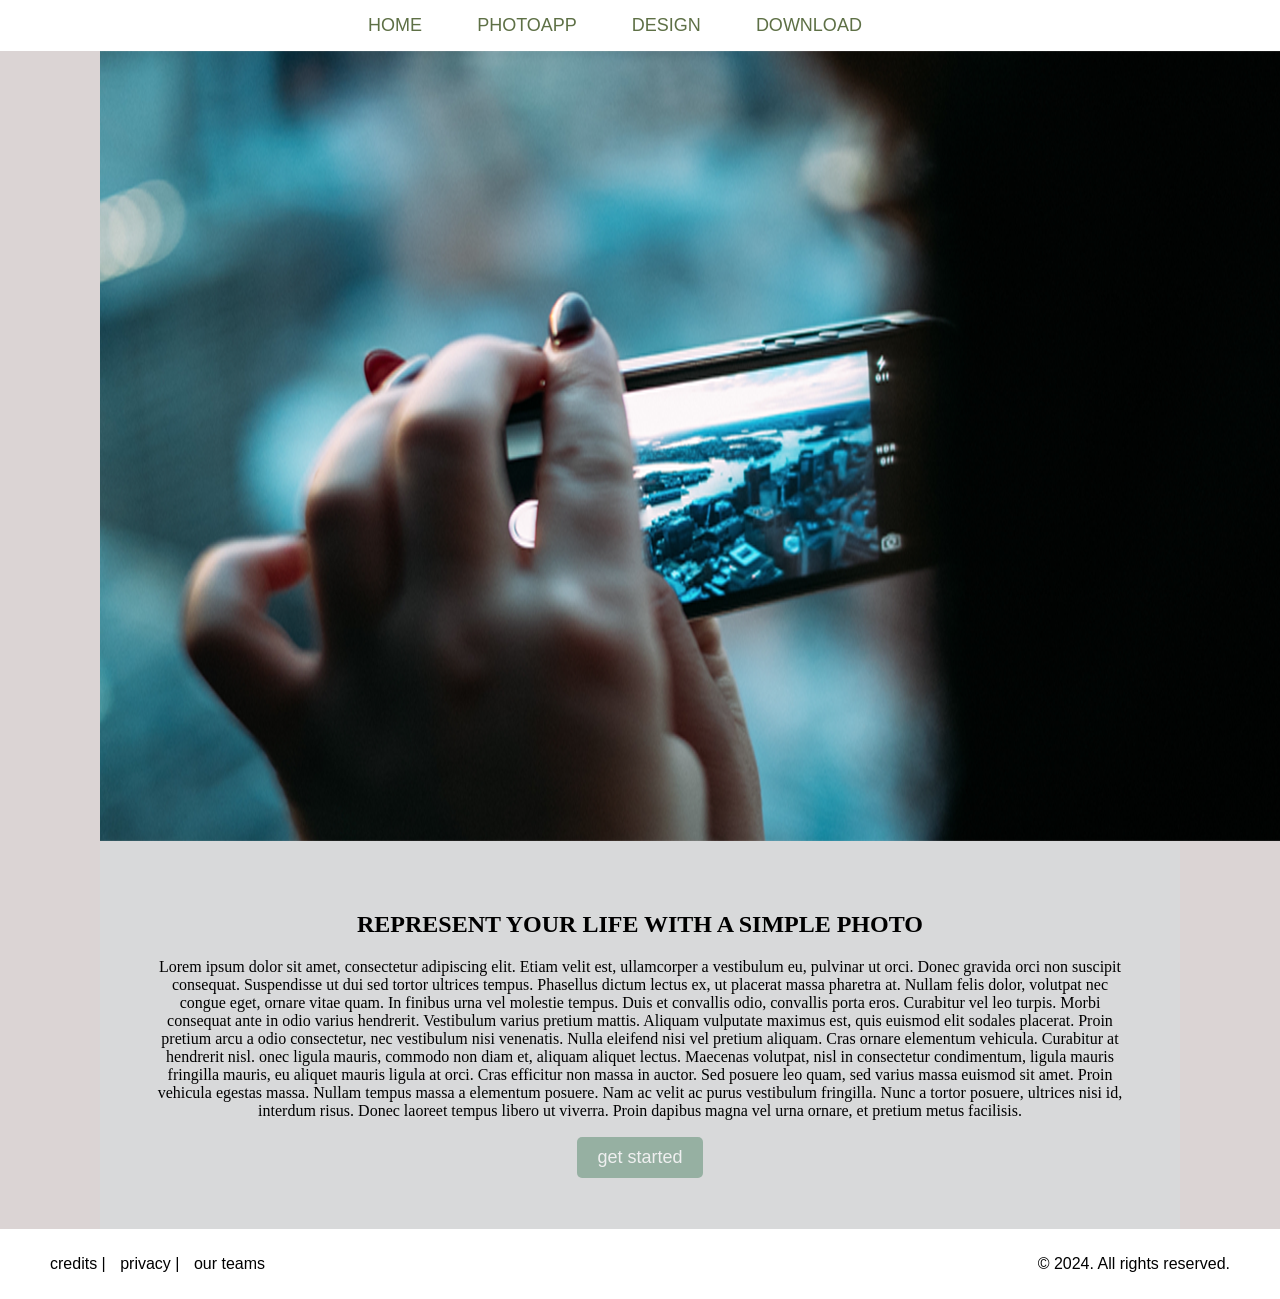
<file: HTML/1/src/index.html>
<!DOCTYPE html>
<html lang="en">
<head>
    <meta charset="UTF-8">
    <meta name="viewport" content="width=device-width, initial-scale=1.0">
    <title>First Draft</title>
    <link rel="stylesheet" href="css/Style.css">
</head>
<body>
    <header>
        <div class="container header__flex">
            <nav class="nav">
                <ul>
                    <li><a href="#">HOME</a></li>
                    <li><a href="#">PHOTOAPP</a></li>
                    <li><a href="#">DESIGN</a></li>
                    <li><a href="#">DOWNLOAD</a></li>
                </ul>
            </nav>
        </div>
    </header>
    <div class="dobi">
        <img class="displayed" src="ipg/top-img.png" alt="">
    
    
        <section class="main-content">
            <h1>REPRESENT YOUR LIFE WITH A SIMPLE PHOTO</h1>
                <p>Lorem ipsum dolor sit amet, consectetur adipiscing elit. Etiam velit est, ullamcorper a vestibulum eu, pulvinar ut orci. Donec
                    gravida orci non suscipit consequat. Suspendisse ut dui sed tortor ultrices tempus. Phasellus dictum lectus ex, ut placerat massa
                    pharetra at. Nullam felis dolor, volutpat nec congue eget, ornare vitae quam. In finibus urna vel molestie tempus. Duis et
                    convallis odio, convallis porta eros. Curabitur vel leo turpis. Morbi consequat ante in odio varius hendrerit. Vestibulum varius
                    pretium mattis. Aliquam vulputate maximus est, quis euismod elit sodales placerat. Proin pretium arcu a odio consectetur, nec
                    vestibulum nisi venenatis. Nulla eleifend nisi vel pretium aliquam. Cras ornare elementum vehicula. Curabitur at hendrerit nisl.
                    onec ligula mauris, commodo non diam et, aliquam aliquet lectus. Maecenas volutpat, nisl in consectetur condimentum, ligula
                    mauris fringilla mauris, eu aliquet mauris ligula at orci. Cras efficitur non massa in auctor. Sed posuere leo quam, sed varius
                    massa euismod sit amet. Proin vehicula egestas massa. Nullam tempus massa a elementum posuere. Nam ac velit ac purus
                    vestibulum fringilla. Nunc a tortor posuere, ultrices nisi id, interdum risus. Donec laoreet tempus libero ut viverra. Proin dapibus
                    magna vel urna ornare, et pretium metus facilisis.
                </p>
            <button  onclick="window.location.href = 'https://koss7904.github.io/homework-2-update/';">get started</button>
        </section>
    </div>
    <footer class="footer">
        <div class="container footer__flex">
            <nav class="nav">
                <ul>
                    <li class="nav__li"><a class="nav__link" href="#">credits |</a></li>
                    <li class="nav__li"><a class="nav__link" href="#">privacy |</a></li>
                    <li class="nav__li"><a class="nav__link" href="#">our teams</a></li>
                </ul>
            </nav>
        </div>
        <p class="qw">&copy; 2024. All rights reserved.</p>
    </footer>
</body>
</html>
</file>
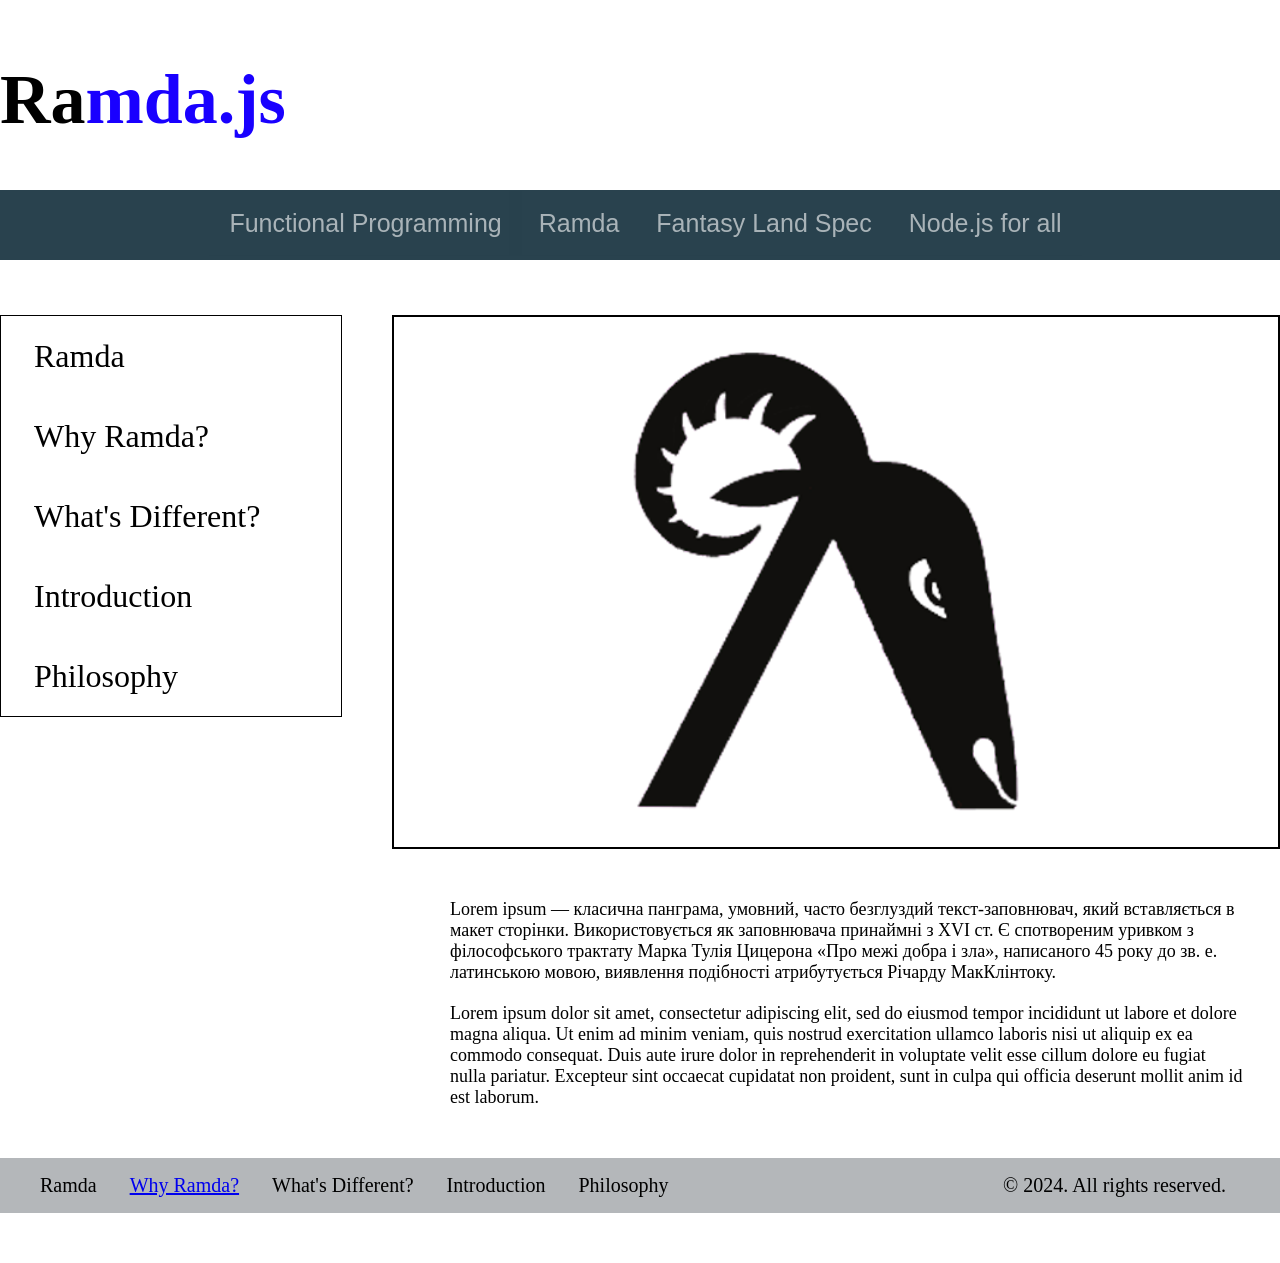
<file: HTML/2/src/index.html>
<!DOCTYPE html>
<html lang="en">
<head>
    <meta charset="UTF-8">
    <meta name="viewport" content="width=device-width, initial-scale=1.0">
    <title>Second Draft</title>
    <link rel="stylesheet" href="css/Style.css">
    <link rel="preconnect" href="https://fonts.googleapis.com">
    <link rel="preconnect" href="https://fonts.gstatic.com" crossorigin>
    <link href="https://fonts.googleapis.com/css2?family=Montserrat:ital,wght@0,100..900;1,100..900&family=Roboto+Mono&family=Roboto:ital,wght@0,100;0,300;0,400;0,500;0,700;0,900;1,100;1,300;1,400;1,500;1,700;1,900&display=swap" rel="stylesheet">

</head>
<body>
    <section class="section_header">
        <div class="logo">
            <h1>
                <a href="#">Ra<span style="color: rgb(25, 0, 255);">mda.js</span>
                </a>
            </h1>
        </div>
    </section>
    <header class="header">
        <div class="container header_flex">
            <button class="button button_up">Functional Programming</button>
            <button class="button button_up">Ramda</button>
            <button class="button button_up">Fantasy Land Spec</button>
            <button class="button button_up">Node.js for all</button>
        </div>
    </header>
    <section class="section_aside">
        <aside class="aside">
            <div class="container aside_flex">
                <nav class="nav_left">
                    <ul class="ul_left">
                        <li class="li_left"><a class="a_left" href="#">Ramda</a></li>
                        <li class="li_left"><a class="a_left" href="#">Why Ramda?</a></li>
                        <li class="li_left"><a class="a_left" href="#">What's Different?</a></li>
                        <li class="li_left"><a class="a_left" href="#">Introduction</a></li>
                        <li class="li_left"><a class="a_left" href="#">Philosophy</a></li>
                    </ul>
                </nav>
            </div>
        </aside>
        <div class="aside_img">
            <img src="ipg/RamdaJS.psd.png" alt="">
        </div>
    </section>
    <section>
        <div class="container_text">
            <p class="text_up">
                Lorem ipsum — класична панграма, умовний, часто безглуздий 
                текст-заповнювач, який вставляється в макет сторінки. Використовується як 
                заповнювача принаймні з XVI ст. Є спотвореним уривком з 
                філософського трактату Марка Тулія Цицерона «Про межі добра і зла», 
                написаного 45 року до зв. е. латинською мовою, виявлення подібності 
                атрибутується Річарду МакКлінтоку.
            </p>
            <p class="text_down">
                Lorem ipsum dolor sit amet, consectetur adipiscing elit, sed do eiusmod tempor
                incididunt ut labore et dolore magna aliqua. Ut enim ad minim veniam, quis nostrud
                exercitation ullamco laboris nisi ut aliquip ex ea commodo consequat. Duis aute irure
                dolor in reprehenderit in voluptate velit esse cillum dolore eu fugiat nulla pariatur.
                Excepteur sint occaecat cupidatat non proident, sunt in culpa qui officia deserunt mollit
                anim id est laborum.
            </p>
        </div>
    </section>
    <footer class="footer">
                <div class="footer_content">
                    <ul>
                        <li class="nav_down"><a class="a_down" href="#">Ramda</a></li>
                        <li class="nav_down"><a class="ac_down" href="#">Why Ramda?</a></li>
                        <li class="nav_down"><a class="a_down" href="#">What's Different?</a></li>
                        <li class="nav_down"><a class="a_down" href="#">Introduction</a></li>
                        <li class="nav_down"><a class="a_down" href="#">Philosophy</a></li> 
                    </ul>
                </div>
                <div class="footer_right">
                    <p class="footer_copyright">&copy; 2024. All rights reserved.</p>
                </div>
    </footer>
</body>
</html>
</file>
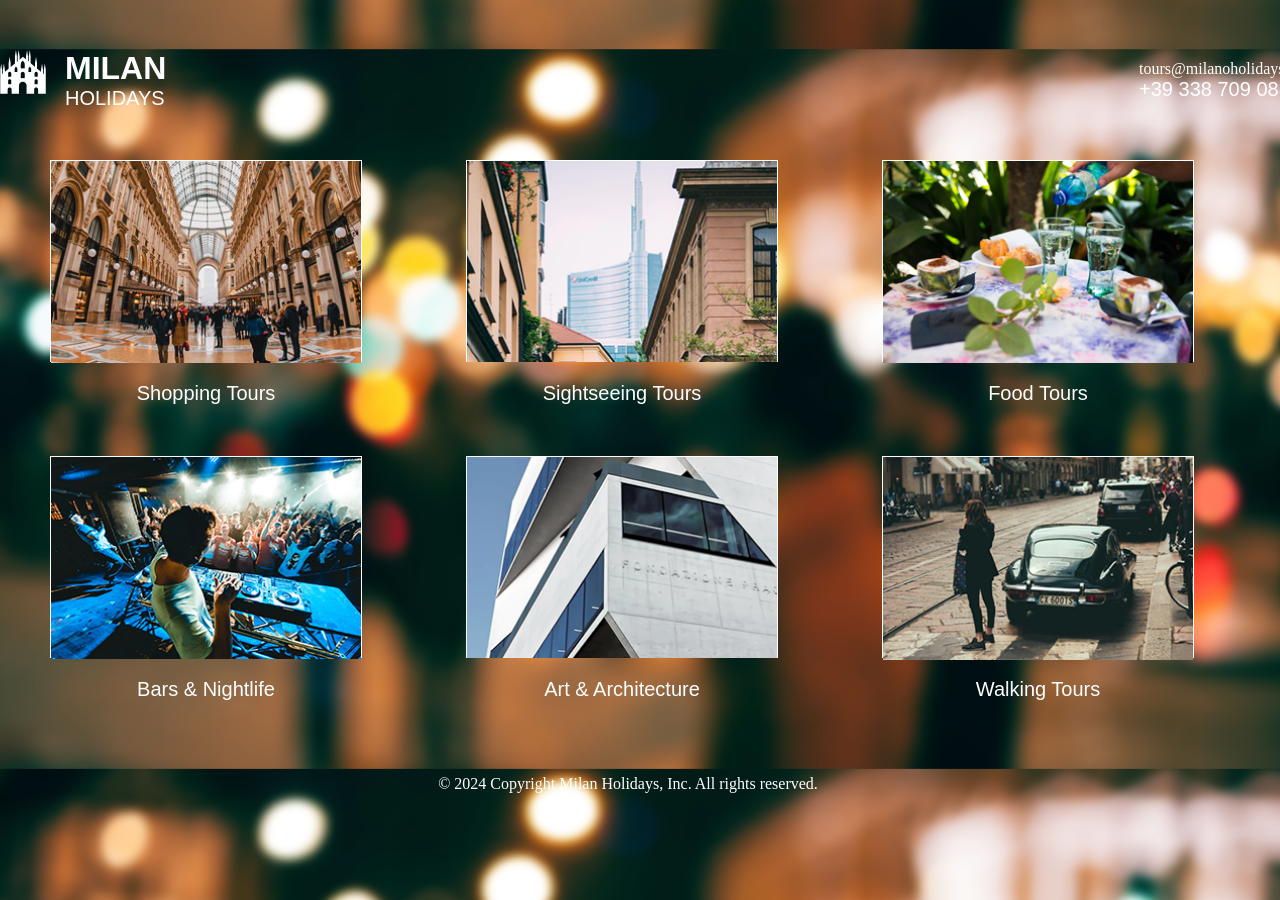
<file: HTML/3/src/index.html>
<!DOCTYPE html>
<html lang="en">
<head>
    <meta charset="UTF-8">
    <meta name="viewport" content="width=device-width, initial-scale=1.0">
    <link rel="stylesheet" href="css/style.css">
    <link rel="preconnect" href="https://fonts.googleapis.com">
    <link rel="preconnect" href="https://fonts.gstatic.com" crossorigin>
    <title>Third Draft</title> 
</head>
<body>
    <header class="content_header">
            <div class="logo">
                <img src="img/logo.png" alt="">
            </div>
            <div class="text_left">
                <h1>MILAN</h1>
                <p>HOLIDAYS</p>
            </div>
            <div class="text_right">
                <a href="mailto:tours@milanoholidays.com">tours@milanoholidays.com</a>
                <p>+39 338 709 0880</p>
            </div>
    </header>
    <aside class="aside button_img">
        <div class="div_aside">
            <div class="div_up">
                <div class="container">
                    <div class="image-container">
                      <img src="img/Shopping Tours.png" alt="Shopping Tourse">
                      <div class="overlay">
                        <ul class="menu">
                          <li><p>from <br> €50</p><a href="#">View Details  ></a></li>
                        </ul>
                      </div>
                    </div>
                    <p class="li_text">Shopping Tours</p>
                  </div>
                  <div class="container">
                    <div class="image-container">
                      <img src="img/Layer.png" alt="Sightseeing Tours">
                      <div class="overlay">
                        <ul class="menu">
                          <li><p>from <br> €50</p><a href="#">View Details  ></a></li>
                        </ul>
                      </div>
                    </div>
                    <p class="li_text">Sightseeing Tours</p>
                  </div>
                  <div class="container">
                    <div class="image-container">
                      <img src="img/Food Tours .png" alt="Food Tours">
                      <div class="overlay">
                        <ul class="menu">
                          <li><p>from <br> €50</p><a href="#">View Details  ></a></li>
                        </ul>
                      </div>
                    </div>
                    <p class="li_text">Food Tours</p>
                  </div>
            </div>
            <div class="div_down">
                <div class="container">
                    <div class="image-container">
                      <img src="img/Bars & Nightlife.png" alt="Bars & Nightlife">
                      <div class="overlay">
                        <ul class="menu">
                          <li><p>from <br> €50</p><a href="#">View Details  ></a></li>
                        </ul>
                      </div>
                    </div>
                    <p class="li_text">Bars & Nightlife</p>
                  </div>
                  <div class="container">
                    <div class="image-container">
                      <img src="img/Art & Architecture.png" alt="Art & Architecture">
                      <div class="overlay">
                        <ul class="menu">
                          <li><p>from <br> €50</p><a href="#">View Details  ></a></li>
                        </ul>
                      </div>
                    </div>
                    <p class="li_text">Art & Architecture</p>
                  </div>
                  <div class="container">
                    <div class="image-container">
                      <img src="img/Walking Tours.png" alt="Walking Tours">
                      <div class="overlay">
                        <ul class="menu">
                          <li><p>from <br> €50</p><a href="#">View Details  ></a></li>
                        </ul>
                      </div>
                    </div>
                    <p class="li_text">Walking Tours</p>
                  </div>
            </div>

        </div>
    </aside>
    <footer>
        <div>
            <p class="copirait">&copy; 2024 Copyright Milan Holidays, Inc. All rights reserved.</p>
        </div>
    </footer>
</body>
</html>
</file>
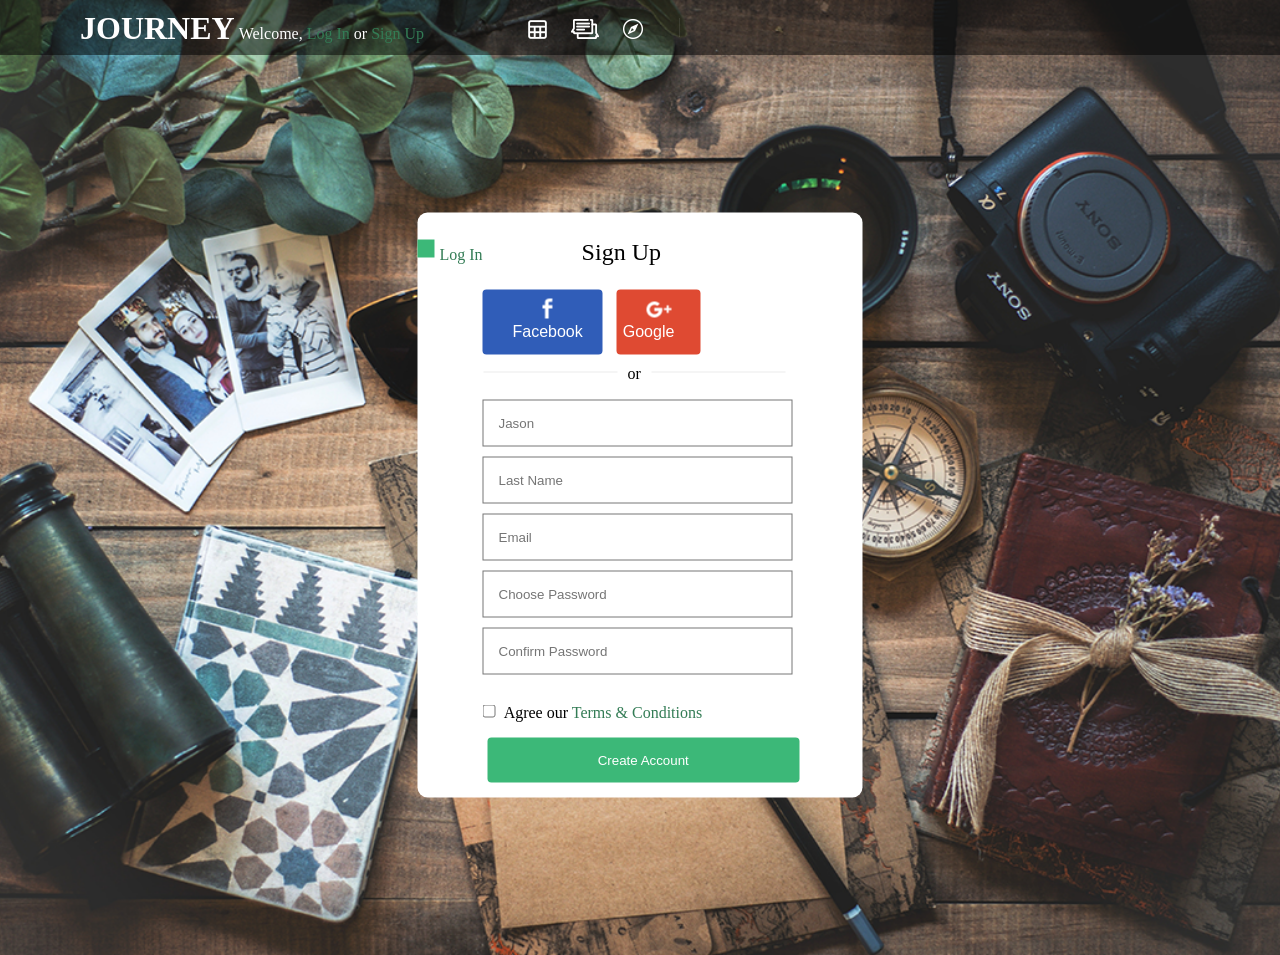
<file: HTML/4/src/index.html>
<!DOCTYPE html>
<html lang="en">
<head>
    <meta charset="UTF-8">
    <meta name="viewport" content="width=device-width, initial-scale=1.0">
    <title>Fourth Draft</title>
    <link rel="stylesheet" href="./css/Style.css">
</head>
<body>
    <header>
        <div class="header">    
            <div class="header_left">
                <a href="#"><h1>JOURNEY</h1></a>
            </div>
            <div class="header_riht">
                <p>Welcome, <a href="#">Log In </a></p>
                <p> or <a href="#">Sign Up</a></p>
            </div>
            <div class="header_centr">
                <a class="centr_q" href="#"><img src="./ipg/ic_caledar.png" alt="caledar"></a>
                <a class="centr_w" href="#"><img src="./ipg/ic_forum.png" alt="forum"></a>
                <a class="centr_e" href="#"><img src="./ipg/ic_journey.png" alt="journey"></a>
                <img class="centr_r" src="./ipg/line2.png" alt="line">
            </div>
        </div>
    </header>
    <aside>
        <div class="aside">
            <div class="aside_box">
                <div class="aside_cont">
                    <section>
                        <div class="div_Gryn_box">
                            <img src="ipg/Gryn_box.png" alt="Gryn_box">
                            <a href="#">Log In</a>
                            <p>Sign Up</p>
                        </div>
                        <div class="button_socset">
                            <button class="Facebook">
                                <a href="#"></a>
                            <img class="img_F" src="./ipg/fisibok1.png" alt="fisibok1">
                            <img class="img_lineF" src="./ipg/fisibok.png" alt="fisibok">
                            <p>Facebook</p>
                            </button>
                            <button class="Google">
                                <a href="#"></a>
                                <img class="img_G" src="./ipg/Google.png" alt="Google">
                                <img class="img_lineG" src="./ipg/fisibok.png" alt="line">
                                <p>Google</p>
                            </button>
                        </div>
                    </section>
                    <section>
                        <div class="lin_or">
                            <img class="line4" src="ipg/line3.png" alt="line3">
                            <p>or</p>
                            <img class="line5" src="ipg/line3.png" alt="line3">
                        </div>
                        <div class="InputField">
                            <input type="text" id="myInput_Jason" placeholder="Jason">
                            <input type="text" id="myInput_Last_Name" placeholder="Last Name">
                            <input type="text" id="myInput_Email" placeholder="Email">
                            <input type="text" id="myInput_Choose_Password" placeholder="Choose Password">
                            <input type="text" id="myInput_Confirm_Password" placeholder="Confirm Password">
                        </div>
                        <div class="checkbox">
                            <input type="checkbox" id="terms">
                            <label for="terms">Agree our  <a href="#">Terms & Conditions</a></label>
                        </div>
                        <button class="Create_Account">
                            <a href="#"></a>
                            Create Account
                        </button>
                    </section>
                </div>
            </div>
        </div>
    </aside>
    <footer class="footer">
    </footer>
</body>
</html>
</file>
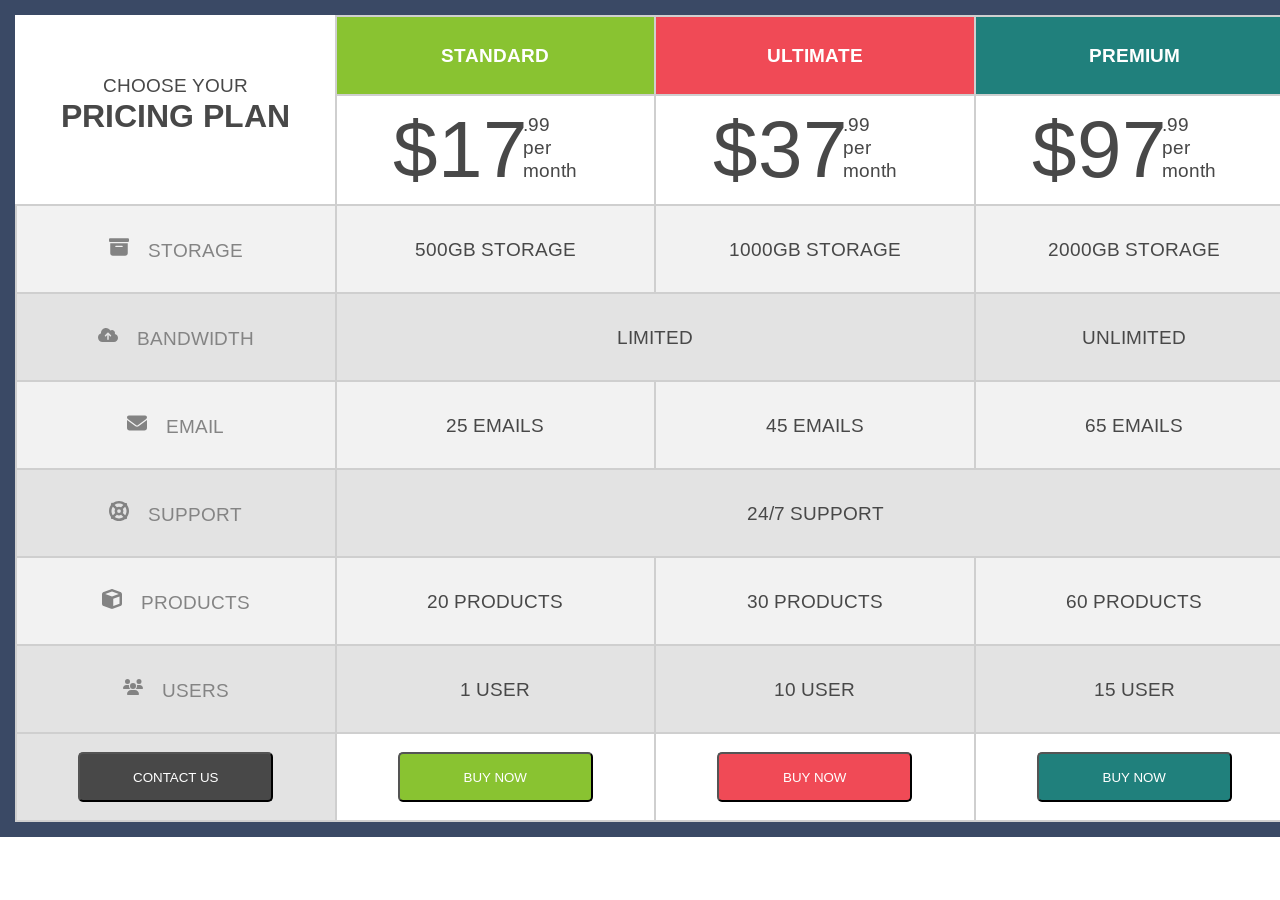
<file: HTML/5/src/index.html>
<!DOCTYPE html>
<html lang="en">
<head>
    <meta charset="UTF-8">
    <meta name="viewport" content="width=device-width, initial-scale=1.0">
    <title>Fifth Draft</title>
    <link rel="stylesheet" href="./css/Style.css">
    <link rel="preconnect" href="https://fonts.googleapis.com">
    <link rel="preconnect" href="https://fonts.gstatic.com" crossorigin>
    <link href="https://fonts.googleapis.com/css2?family=Arimo:ital,wght@0,400..700;1,400..700&display=swap" rel="stylesheet">
</head>
<body>
    <table>
        <tr>
            <td class="CHOOSE" rowspan="2">
                <p class="t_CHOOSE">CHOOSE YOUR</p>
                <h1 class="PRICING">PRICING PLAN</h1>
            </td>
            <th class="STANDARD"><p class="t_STANDARD">STANDARD</p></th>
            <th class="ULTIMATE"><p class="t_ULTIMATE">ULTIMATE</p></th>
            <th class="PREMIUM"><p class="t_PREMIUM">PREMIUM</p></th>
        </tr>
        <tr>
            
            <td>
                <div class="dol_tex_mel">
                    <div><p class="dolar">&#36;17</p></div>
                    <div class="mel_text">
                        <div><p class="meloch">.99</p></div>
                        <div><p class="text_down">per month</p></div>
                    </div>
                </div>
            </td>
            <td>
                <div class="dol_tex_mel">
                    <div><p class="dolar">&#36;37</p></div>
                    <div class="mel_text">
                        <div><p class="meloch">.99</p></div>
                        <div><p class="text_down">per month</p></div>
                    </div>
                </div>
            </td>
            <td>
                <div class="dol_tex_mel">
                    <div><p class="dolar">&#36;97</p></div>
                    <div class="mel_text">
                        <div><p class="meloch">.99</p></div>
                        <div><p class="text_down">per month</p></div>
                    </div>
                </div>
            </td>
        </tr>
        <tr class="bak_wai">
            <td>
                <div class="colon"><i class="fa-solid fa-box-archive"><img src="./ipg/box-archive-solid.svg" alt="box-archive"></i>
                    <p class="text">STORAGE</p>
                </div>
            </td>
            <td><p class="usl">500GB STORAGE</p></td>
            <td><p class="usl">1000GB STORAGE</p></td>
            <td><p class="usl">2000GB STORAGE</p></td>
        </tr>
        <tr class="bak_silw">
            <td>
                <div class="colon">
                    <i class="fa-solid fa-cloud-arrow-up"><img src="./ipg/cloud-arrow-up-solid.svg" alt="cloud-arrow"></i>
                    <p class="text">BANDWIDTH</p>
                </div>
            </td>
            <td class="shiroko"  colspan=2><p class="usl">LIMITED</p>  </td>
            <td><p class="usl">UNLIMITED</p></td>
        </tr>
        <tr class="bak_wai">
            <td>
                <div class="colon">
                    <i class="fa-solid "><img src="./ipg/envelope-solid.svg" alt="envelope"></i>
                    <p class="text">EMAIL</p>
                </div>
            </td>
            <td><p class="usl">25 EMAILS</p></td>
            <td><p class="usl">45 EMAILS</p></td>
            <td><p class="usl">65 EMAILS</p></td>
        </tr>
        <tr class="bak_silw">
            <td>
                <div class="colon">
                    <i class="fa-solid fa-life-ring"><img src="ipg\life-ring-solid.svg" alt="life-ring"></i>
                    <p class="text">SUPPORT</p>
                </div>
            </td>
            <td class="text_full" colspan=3><p class="usl">24/7 SUPPORT</p></td>
        </tr>
        <tr class="bak_wai">
            <td>
                <div class="colon">
                    <i class="fa-solid fa-cube"><img src="./ipg/cube-solid.svg" alt="cube"></i>
                    <p class="text">PRODUCTS</p>
                </div>
            </td>
            <td><p class="usl">20 PRODUCTS</p></td>
            <td><p class="usl">30 PRODUCTS</p></td>
            <td><p class="usl">60 PRODUCTS</p></td>
        </tr>
        <tr class="bak_silw">
            <td>
                <div class="colon">
                    <i class="fa-solid fa-users"><img src="./ipg/users-solid.svg" alt="users"></i>
                    <p class="text">USERS</p>
                </div>
            </td>
            <td><p class="usl">1 USER</p></td>
            <td><p class="usl">10 USER</p></td>
            <td><p class="usl">15 USER</p></td>
        </tr>
        <tr>
            <td class="bak_silw"><button class="CONTACT">CONTACT US</button></td>
            <td><button class="BUY_q">BUY NOW</button></td>
            <td><button class="BUY_w">BUY NOW</button></td>
            <td><button class="BUY_e">BUY NOW</button></td>
        </tr>
    </table>
</body>
</html>
</file>
<file: HTML/6/src/css/main.css>
:root {
	--header-nav-bg-color: #313131;
	--color-white: #FFFFFF;
	--primary-font-famaly: 'Open Sans';
	--btn-bg-color-colored: #14B9D5;
}

body {
	font-family: var(--primary-font-famaly), sans-serif;
	font-size: 36px;
}

.g-section .wrapper .line {
	width: 60px;
	height: 3px;
	margin: 90px auto 105px;
	background-color: #18B4CF;

}

header.header {
	background-color: var(--header-nav-bg-color);
	display: flex;
	flex-direction: row;
	justify-content: space-between;

}

.g-section .title.c-white {
	color: var(--color-white);
	font-size: 32px;
	line-height: 1;
}

.header.header nav {
	display: flex;
	align-items: center;
}

.header .nav-menu {
	display: flex;
	flex-direction: row;
	align-items: center;
}

.header .nav-menu .nav-item {
	display: flex;
	align-items: center;
	font-weight: 600;
}

.header .nav-menu .nav-item:hover {
	color: #14B9D5;
}

.header .logo {
	padding: 20px 25px;
	display: flex;
	align-items: center;
	text-decoration: none;
}

.header .logo img {
	margin-right: 25px;
}

.header .logo .text {
	font-size: 22px;
	font-weight: 700;
	font-family: "Open Sans", sans-serif;
	color: var(--color-white);
}

.header .nav-menu .nav-item {
	padding: 0 18px;
	color: var(--color-white);
	font-family: var(--primary-font-famaly), sans-serif;
	font-size: 15px;
	line-height: 1.2em;
	text-transform: uppercase;
	text-decoration: none;
}

.header .search img {
	width: 17px;
	height: auto;
}

.header .search {
	display: flex;
	align-items: center;
	background-color: #000000;
	padding: 0 27px;
}

.g-section {
	padding: 50px 0;
}

.section.news {
	background: url("../img/header-background.png");
	background-size: cover;
	padding-top: 160px;
	padding-bottom: 75px;
	background-attachment: fixed;

}

.news .title {
	text-align: center;
	font-family: var(--primary-font-famaly), sans-serif;
	color: var(--color-white);
	text-transform: uppercase;
	font-weight: 700;
}

.section .btn {
	padding: 15px 20px;
	border-radius: 4px;
	background-color: #89CA62;
	border: none;
	color: var(--color-white);
	font-weight: 600;
	margin: 0 10px;
	display: inline-block;
	font-size: 18px;
}

.section .buttons {
	margin: 75px auto 0 auto;
	text-align: center;
}

.section .buttons .btn.colored {
	background-color: var(--btn-bg-color-colored);
}

.g-section.p-posts {
	background-color: #F2F2F2;
}

.g-section .wrapper {
	min-width: 1000px;
	max-width: 1800px;
	width: 80%;
	margin: 0 auto;

}

.g-section .title {
	font-weight: 700;
	margin: 0 auto;
	font-size: 27px;
	line-height: 1;
	text-align: center;
	text-transform: uppercase;
	font-family: var(--primary-font-famaly), sans-serif;
	color: #18B4CF;

}

.p-posts .cards-box {
	display: flex;
	justify-content: space-between;
	flex-direction: row;
	margin: 50px 0;
}

.p-posts .cards-col {
	width: 30%;
}

.p-posts .card {
	width: 100%;
}

.p-posts .card img {
	width: 100%;
	height: auto;
}

.p-posts .card .img-desc {
	padding: 22px 0;
	text-align: center;
	background-color: var(--color-white);
	margin-bottom: 30px;
	font-family: var(--primary-font-famaly), sans-serif;
	font-size: 18px;
	font-weight: 700;
	color: #353A3D;
	line-height: 1;
}

.g-section.section-clients {
	padding: 100px 0 190px 0;
	background: url("../img/Shape 22.png");
	background-size: cover;
	position: relative;
	z-index: 1;
	background-attachment: fixed;
}

.g-section.section-clients::before {
	top: 0;
	right: 0;
	bottom: 0;
	left: 0;
	background-color: #000;
	opacity: 0.1;
	display: table;
	content: " ";
	position: absolute;
	height: 100%;
	width: 100%;
	z-index: 2;
}

.section-clients .wrapper {
	display: grid;
	grid-template-columns: 1fr;
	grid-template-areas:
		"title"
		"line"
		"items";
	position: relative;
	z-index: 5;
}

.section-clients .client-item {
	margin: 0 auto;
}

.section-clients .clients-list {
	grid-area: items;
	grid-template-columns: repeat(4, 1fr);
	display: grid;
	grid-template-areas:
	"item-1 item-2 item-3 item-4";
	justify-content: space-around;
	align-items: baseline;
}

.section-clients .title {
	grid-area: title;
}

.section-clients .line {
	grid-area: line;
}

.section-clients .client-item-1 {
	grid-area: item-1;
}

.section-clients .client-item-2 {
	grid-area: item-2;
}

.section-clients .client-item-3 {
	grid-area: item-3;
}

.section-clients .client-item-4 {
	grid-area: item-4;
}

.g-section.black-background {
	background-color: var(--color-white);
	position: relative;
}

.g-section.black-background:before {
	width: 100%;
	height: 100%;
	top: 0;
	right: 0;
	bottom: 0;
	left: 0;
	background-color: #000;
	opacity: 0.1;
	display: table;
	content: "";
	position: absolute;
}

.top-rated .img-wrapper {
	display: grid;
	grid-template-columns: repeat(7, 1fr);
	margin-top: 52px;
}

.top-rated .img-wrapper img {
	width: 100%;
}

.section-hot-news .wrapper {
	position: relative;
}

.section-hot-news .news-cards-wrapper {
	margin-top: 50px;
}

.section-hot-news .news-cards-wrapper {
	display: grid;
	grid-template-columns: repeat(4, 1fr);
	grid-template-areas:
  "card-1 card-1 card-1 card-2"
  "card-3 card-3 card-4 card-4"
  "card-5 card-5 card-6 card-6"
  "card-7 card-8 card-8 card-8";
	gap: 60px
}

.section-hot-news .card-1 {
	grid-area: card-1;
	display: flex;
	flex-direction: row-reverse;
}

.section-hot-news .card .title p {
	font-size: 18px;
	color: #353A3D;
	direction: rtl;
	text-align: right;
}

.section-hot-news .card .title {
	margin-top: 15px;
	margin-bottom: 15px;
	color: #353A3D;
}

.section-hot-news .card figcaption {
	padding: 0 24px;
}

.section-hot-news .card {
	font-size: 14px;
	direction: rtl;
	background-color: #F9F7F7;
}

.section-hot-news .card-1 figcaption {
	width: 92%;
}

.section-hot-news .card-1 .title {
	margin-top: 40px;
}

.section-hot-news .card .desc {
	font-weight: 600;
	margin-bottom: 3px;
	color: #5B6469;
}

.section-hot-news .card-2 {
	grid-area: card-2;
}

.section-hot-news .card-3 {
	grid-area: card-3;
}

.section-hot-news .card-4 {
	grid-area: card-4;
}

.section-hot-news .card-5 {
	grid-area: card-5;
}

.section-hot-news .card-6 {
	grid-area: card-6;
}

.section-hot-news .card-7 {
	grid-area: card-7;
}

.section-hot-news .card-8 {
	grid-area: card-8;
	display: flex;
	flex-direction: row-reverse;
}

.section-hot-news .card-8 figcaption {
	width: 92%;
}

.section-hot-news .card-8 .title {
	margin-top: 40px;
}


.section-hot-news img {
	width: 100%;
	height: auto;
}

.footer {
	background-color: #000000;
}

.footer .wrapper {
	display: grid;
	grid-template-columns: repeat(2, 1fr);
	align-items: center;
}

.footer .cr {
	font-family: var(--primary-font-famaly), sans-serif;
	font-size: 13px;
	color: var(--color-white);
	justify-self: start;
}

.footer .logo {
	display: grid;
	justify-content: end;
	grid-auto-flow: column;
	align-items: center;
}

.footer .logo h6 {
	font-family: var(--primary-font-famaly), sans-serif;
	font-size: 20px;
	color: var(--color-white);
	font-weight: 800;
	letter-spacing: 0.3rem;
}

.g-section.footer {
	padding: 30px 0;
}
</file>
<file: HTML/7/src/CSS/Style.css>
body {
	width: 100%;
	height: 100%;
	background: #000;
	overflow: hidden;
}
#iframeAudio {
	display: none;
}

audio {
	display: none;
  }

.fade {
	position: relative;
	width: 100%;
	min-height: 60vh;
	top: -25px;
	background-image: linear-gradient(0deg, transparent, black 75%);
	z-index: 1;
}

.star-wars {
	display: flex;
	justify-content: center;
	position: relative;
	height: 800px;
	color: #feda4a;
	font-family: 'Pathway Gothic One', sans-serif;
	font-size: 500%;
	font-weight: 600;
	letter-spacing: 6px;
	line-height: 150%;
	perspective: 400px;
	text-align: justify;
}

.crawl {
	position: relative;
	top: 9999px;
	transform-origin: 50% 100%;
	animation: crawl 30s linear;
	animation-iteration-count: infinite;
}

.crawl > .title {
	font-size: 90%;
	text-align: center;
}

.crawl > .title h1 {
	margin: 0 0 100px;
	text-transform: uppercase;
}

@keyframes crawl {
	0% {
		top: 0;
		transform: rotateX(20deg)  translateZ(0);
		opacity: 1;

	}
	96% {
		opacity: 0.9;
	}
	100% {
		top: -6000px;
		transform: rotateX(25deg) translateZ(-2500px);
		opacity: 0;
	}
}
</file>
<file: HTML/1/src/css/Style.css>
@media only screen and (max-width: 600px) {
    
nav ul li {
    display: block;
    padding: 10px 0;
}

img.displayed {
    width: 100%;
    height: auto;
}

.dobi {
    padding: 20px;
}

.main-content {
    padding: 20px;
    font-size: 14px;
}

}

body {
    font-family: Arial, sans-serif;
    margin: 0;
    padding: 0;
    background-color: #ffffff;
}

header {
    background-color: #ffffff;
    padding: 15px 0;
    text-align: center;
    font-size: 18px;
}

nav ul {
    list-style-type: none;
    margin: 0;
    padding: 0;
}

nav ul li {
    display: inline;
    padding-right: 50px;
}

nav ul li a {
    color: #5e7046;
    text-decoration: none;
}

.dobi {
    background-color: #dbd4d4;
    padding-left: 100px;
    padding-right: 100px;
}

.main-content {
    background-color: #d8d9da;
    text-align: center;
    padding: 50px;
}

img.displayed {
    display: block;
    margin-left: auto;
    margin-right: auto;
}

button {
    background-color: #6b967e;
    border: none;
    border-radius: 5px;
    color: white;
    padding: 10px 20px;
    text-align: center;
    font-size: 18px;
    margin: 1px 2px;
    opacity: 0.6;
    transition: 0.3s;
    text-decoration: none;
    cursor: pointer;
}

button:hover {
    background-color: #00cc66;
}

.nav__li {
    padding-left: 0;
    padding-right: 0;
}

.nav__li a {
    color: black;
    padding-right: 10px;
}

footer {
    background-color: #ffffff;
    padding-left: 50px;
    display: flex;
    justify-content: space-between;
    align-items: center;
    margin-top: 10px;
    margin-bottom: 10px;
    padding-right: 50px;

}

.qw {
    text-align: right;
}

.main-content {
    font-size: 16px;
    font-family: "Roboto";
}
</file>
<file: HTML/2/src/css/Style.css>
p{
    margin: 0;
    padding: 0;
    box-sizing: border-box;
}

body {
    margin: auto;
    width: 1280px;
}

h1 {
    margin-top: 60px;
    margin-bottom: 50px;
    font-size: 70px;
    font-family: "Myriad Pro"; 
}

h1 a{
    color: black;
    text-decoration: none;
    transition: color 0.5s
}

h1 a:hover {
    color: #FF00FF;
}

a:hover{
    transition: color 0.5s;
    color: blue;
}

.logo {
    text-align: left ;
    display: inline;
    /*! left: 141.937px; */
    margin-bottom: 0px;
    margin-top: 0px;
}

header {
    text-align: center;
    background-color: #29424e;
    width: 100%;
    height: 70px;
    margin-bottom: 55px;
}

.button_up {
    background-color:#29424e;
    border: none;
    color: #ffffff;
    padding: 18px 20px;
    text-align: center;
    font-size: 25px;
    margin: 1px 2px;
    opacity: 0.6;
    transition: 0.3s;
    display: inline-block;
    text-decoration: none;
    cursor: pointer;
    margin-right: -9px;
}

.button_up:hover {
    background-color: #142b38;
}

.li_left {
    padding: 21.5px 33px;
    width: auto;
    border-top-width: 0px;
    border-bottom-width: 0px;
    text-align: left;
    font-size: 32px;
    list-style-type:  none;
}

.li_left:hover {
    width: 81.%;
    transition: color 0.5s;
    border: 0px;
    background-color: #dbdbdb;
    color: black;
}

.a_left {
    text-decoration: none;
    color: black;
}

.a_left:hover {
    color: black;
}

nav .a_left {
    transition: transform 4s ease-out;
}

nav .a_left:hover {
    transform: translateX(20px);
    padding-left: 20px;
}

.ul_left {
    padding-left: 0px;
    margin-top: 0px;
    margin-bottom: 0px;
}

.aside_flex {
    border-top-width: 1.8px;
    border-top-style: solid;
    border-left-width: 1.8px;
    border-left-style: solid;
    border-bottom-width: 1.8px;
    border-bottom-style: solid;
    border-right-width: 1.8px;
    border-right-style: solid;
    margin-right: 50px;
    height: 400px;
    width: 340.400px;
}

.section_aside {
    display: flex;
    justify-content: space-evenly;
    align-content: center;
} 
 
.aside_img{
    border: 1px solid black;
    width: 885px;
    height: 530px;
    border-left-width: 2px;
    border-top-width: 2px;
    border-bottom-width: 2px;
    border-right-width: 2px;
    margin-bottom: 50px;
    
}

img:hover {
    transition: 1s;
    transform: scale(1.1);
}

img {
    width: 500px;
    padding-left: 5px;
    margin-left: 20%;
    margin-top: 20px;
}

.container_text {
    padding-left: 450px;
    font-size: 18px;
    margin-right:  35px;
    margin-bottom: 50px;
}

.text_down {
    margin-top: 20px;

}

.footer {
    background-color: #b4b7ba;
    display: flex;
    justify-content: space-between;
    align-items: center;
    margin-top: 20px;
    margin-bottom: 50px;
    
}

.nav_footer ul li {
    margin-right: 15px;
}

.nav_down {
    display: inline;
    font-size: 20px;
    padding-right: 29px;

}

.a_down {
    text-decoration: none;
    color: black; 
}

.footer_copyright {
    text-align: right ;
    padding-right: 54px;
    font-size: 20px;
}
</file>
<file: HTML/3/src/css/style.css>
aside p,header p {
  font-family: "Amiko", sans-serif;
  font-weight: 400;
  font-style: normal;
  font-size: 20px;
}

body {
  width: 1366px; 
  height: 768px;
  padding-top: 50px;
  background-image: url("background.png");
  background-size: 100%;
  background-position: center;
  position: revert;
  margin: auto;
   
  
}

.content_header {
  padding-bottom: 60px;
  object-position: center;
}

.logo {
  height: 48px;
  width: 50px;
  float: left;
}
.logo img{
  border: none;
}

.logo:hover{
  filter: brightness(0) saturate(100%) invert(52%) sepia(41%) saturate(5374%) hue-rotate(350deg) brightness(100%) contrast(91%);
}

h1 {
  font-family: "Amiko", sans-serif;
  font-weight: 600;
}

p,a,h1 {
  color: white;
  margin: 0px;
}

header p:hover{
  transition: color 0.5s;
  color: #f26522;
}

a:hover{
  transition: color 0.5s;
  color: #f26522;
}

.text_left {
  margin-left: 15px;
  display: block;
  float: left;
}

.text_right a {
  padding-top: 10px;
  float: right;
  text-decoration: none;
  margin-right: 50px;  
}

.text_right {
  float: right;
  text-decoration: none;
}

.li_text{
  color: white;
  margin-top: 20px;
  text-align: center;
}

.li_text:hover{
  transition: color 0.5s;
  color: #f26522;
}

h1:hover{
  transition: color 0.5s;
  color: #f26522;
}

.div_down {
  position: relative;
  top: -49px;
  bottom: 0px;
}

.div_aside {
  position: fixed;
  height: 675.8px;
  width: 1366px;
  position: absolute; 
  
}


.container {
  position: relative;
  margin: 50px;
  display: inline-block;
}

.image-container {
  position: relative;
  width: 310px;
  height: 200px;
  border: 1.8px solid white;
  transition: border-color 0.3s ease;
}

.image-container:hover {
  border-color: #d1cfcf;
}

.image-container img {
  display: block;
  width: 100%;
  height: auto; 
}

.overlay {
  position: absolute;
  bottom: -2px;
  left: 0;
  width: 100%;
  height: 0;
  overflow: hidden;
  background-color: #f26522;
  transition: height 0.3s ease;
}

.image-container:hover .overlay {
  height: 30%;
}

.menu {
  position: relative;
  list-style: none;
  padding: 0px;
  margin: 0px;
  text-align: center;
  transform: translateY(100%);
  transition: transform 0.3s ease;
}

.image-container:hover .menu {
  transform: translateY(0);
}

.menu li {
  margin-bottom: 10px;
}

.menu li {
  margin: 0px;
}

.menu li a {
  color: white;
  text-decoration: none;
}

.menu li p {
  color: white;
  float: left;
  padding-right: 90px;
  padding-left: 20px;
}

.menu li a:hover {
  color: white;
  text-decoration: none;
  float: riht;
}

.menu li p:hover {
  color: white;
  float: left;
}

footer {
  /*! margin: auto; */
  text-align: center;
  margin-bottom: 20px;
  position: relative;
  margin-right: 260px;
  top: 665px;
  margin-left: 150px;
}
</file>
<file: HTML/4/src/css/Style.css>
body{
    width: auto;
    height: auto;
    background-size: cover;
    background-position: center;
    position: relative;
    background-image: url("Journey.png");
    margin: 0px;
}
header{
    width: 100%;
    height: 55px;
    background-color: rgba(0, 0, 0, 0.5);
    margin: 0px;    
}

.header h1,p{
    color: white;
}

.header a {
    text-decoration: none;
}

.header_riht a{
    color: #337c55;
    transition: color 0.5s;
}

.header_riht a:hover{
    text-decoration: underline;
}

.header {
    display: block ruby;
}

.header_left h1{
    padding-left: 80px;
    padding-top: 10px;
    transition: color 0.5s;
}

.header_left h1:hover{
    color: #337c55;
}
.header_riht{
    display: block ruby;
    float: right;
    padding-top: 20px;
    padding-right: 80px;
}

.header_centr {
    float: right;
    transition: color 0.3s;
    padding-right: 20px;
    margin-top: 15px;
}
.header_centr a:hover{
    filter: brightness(0) saturate(100%) invert(52%) sepia(55%) saturate(4442%) hue-rotate(349deg) brightness(99%) contrast(91%);
}

.header_centr img{
    padding-left: 20px;
}

.header a,p,h1,img {
    margin-top: 0px;
}

aside{
    position: relative;
    width: auto;
    height: 100vh;
}


.aside_box {
    position: absolute;
    background-color: white;
    width: 445px;
    height: 585px;
    top: 50%;
    left: 50%; 
    transform: translate(-50%, -50%);
    border-radius: 10px;
}

.div_Gryn_box{
    display: block ruby;
    margin-top: 25px;
}

.div_Gryn_box a {
    float: right;
    margin-right: 55px;
    color: #337c55;
    transition: color 0.5s;
    text-decoration: none;
}

.div_Gryn_box a:hover{
    text-decoration: underline;
}

.div_Gryn_box p {
    margin-left: 40px;
    color: black;
    font-size: 24px;
}

.lin_or{
    display: block ruby;
    margin-left: 65px;
    padding-top: 10px;
    height: 20px;
    padding-bottom: 10px;
    width: 310px;
    margin-right: 65px;
}

.lin_or p{
    color: black;
    margin-right: 6px;
    margin-left: 6px;
}

.button_socset {
    display: block ruby;
    margin-left: 65px;
    margin-right: 65px;
}

.Facebook {
    display: inline;
    background-color: #305db8; 
    border-radius: 4px;
    padding-left: 20px;
    border: none;
    padding-right: 0px;
}
.Facebook:active {
    filter: drop-shadow(5px 5px 5px rgba(0,0,0,0.3));
}
.Facebook p {
    padding-right: 20px;
    padding-left:  10px;
    font-size: 16px;
    margin-bottom: 13px;
}

.Facebook img{
    
}

.Google{
    background-color: #df4a32;
    display: inline;
    border-radius: 4px;
    border: none;
    margin-left: 10px;
}

.Google:active {
    filter: drop-shadow(5px 5px 5px rgba(0,0,0,0.3));
}

.Google p{
    margin-right: 20px;
    font-size: 16px;
       
    margin-bottom: 13px;
}

.img_G {
    padding-left: 20px;
}

.img_lineG{
    margin-left: 10px;
}

.InputField {
    display: inline-grid;
    width: 70%;
    margin: 20px;
    margin-left: 60px;
    margin-right: 60px;
    width: 320px;
    
    margin-top: 0px;
    
}

input {
    padding: 15px;
    margin: 5px;
    border-right-style: solid;
    border-top-width: 0.1px;
    border-top-style: solid;
    border-left-width: 0.1px;
    border-left-style: solid;
    border-bottom-width: 0.1px;
    border-bottom-style: solid;
    border-right-width: 0.1px;
    
}

.InputField input:focus {
    filter: drop-shadow(5px 5px 5px rgba(0,0,0,0.3));
    border: none;
    outline: none;
    border-right-width: 0px;
    
  
}

.checkbox {
    margin-bottom: 15px;
    margin-left: 60px;
    
}

.checkbox a{
    color: #337c55;
    transition: color 0.5s;
    text-decoration: none;
}

.checkbox a:hover{
    border-bottom: 2px dashed;
}

.Create_Account {
    background-color: #3cb878;
    color:white;
    padding: 15px;
    border-radius: 4px;
    width: 70%;
    border: none;
    margin-left: 70px;
    margin-right: 65px;
}
.Create_Account:active {
    filter: drop-shadow(5px 5px 5px rgba(0,0,0,0.3));
    border: none;
    
}
</file>
<file: HTML/5/src/css/Style.css>
p{
    font-family: "Arimo";
    font-size: 19px;
}
h1{
    font-family: "Arimo";
}

body {
    border: 15px solid #3a4965;
    width: 100%;
    height: 100%;
    margin: 0px;
}
table {
    width: 100%;
    border-collapse: collapse;
}
th, td {
    padding: 8px;
    border: 2px solid #cfcfcf;
    text-align: center;
}

th {
    background-color: white;
    width: 275px;
    height: 60px;
}

td {
    width: 310px;
    height: 70px;
}
.colon {
    display: block ruby;
    
}

.bak_wai{
    background-color: #f2f2f2
}
.bak_silw {
    background-color: #e3e3e3;
}

.t_CHOOSE {
    margin-bottom: 0px;
    margin-top: 120px;
    padding-bottom: 0px;
}

.CHOOSE {
    position: relative;
    color: #484848;
    top: -74px;
    border: 0px;
}
.CHOOSE_EX{
     border: 0px;
}

.PRICING {
    margin-top: 0px;
    margin-bottom: -17px;
}

.text{
    margin-top: 0px;
    margin-bottom: 0px;
    color: #848484;
}

.fa-solid img{
    width: 20px;
    height: 20px;
    margin-right: 15px;
    filter: brightness(0) saturate(100%) invert(57%) sepia(6%) saturate(5%) hue-rotate(316deg) brightness(89%) contrast(94%);
}

.dol_tex_mel{
    display: block ruby;
}

.dolar {
    font-size: 80px;
    width: 100px;
    margin: 0px;
    color: #484848;
    padding-right: 26px;
}

.mel_text {
    width: 74px;
}

.mel_text p{
    margin: 0px;
    width: 26px;
    color: #484848;
}

.shiroko{
    /*! position: relative; */
    /*! right: -187px; */
    border: 0px solid #cfcfcf;
    
}

.bord_left{
    border-left-width: 0px;
}

.text_full {
      border: 0px solid #cfcfcf;
    
}

.bord_rigth{
    border-right-width: 0px;
}

.usl {
    color: #484848;
}

button {
    width: 195px;
    height: 50px;
    border-radius: 5px;
}

.STANDARD,.BUY_q {
    background-color: #89c331;
    color: white;
}

.ULTIMATE, .BUY_w{
    background-color: #f04a56;
    color: white;
}

.PREMIUM,.BUY_e{
    background-color: #20807c;
    color: white;
}

.CONTACT {
    color: white;
    background-color: #484848;
}
</file>
